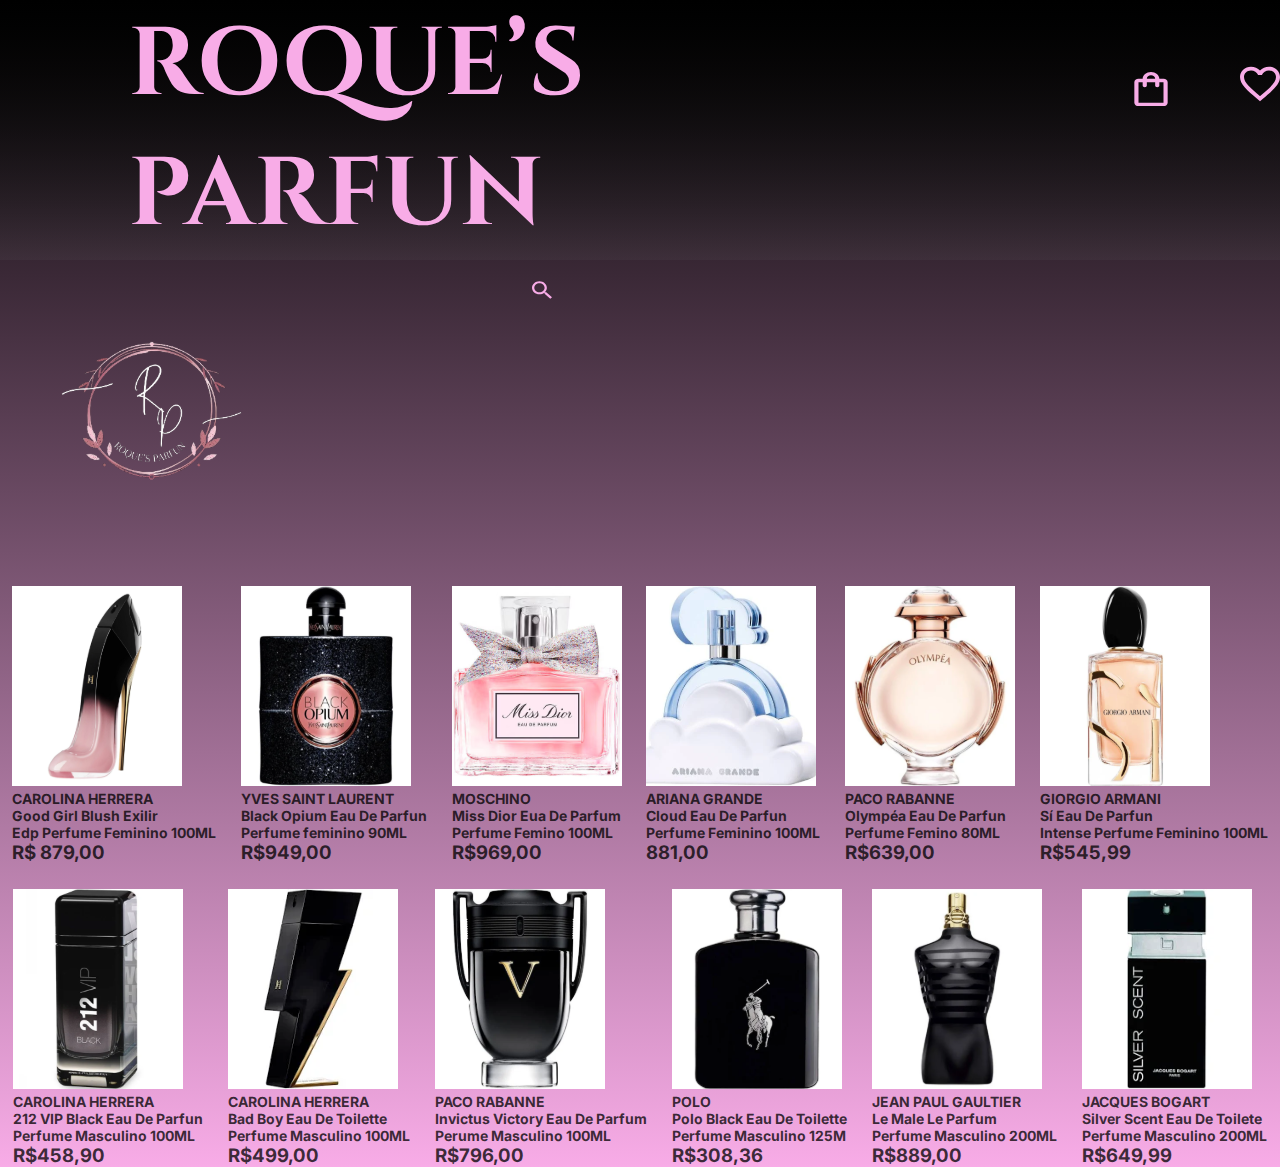
<file: index.html>
<!DOCTYPE html>
<html lang="pt-br">
<head>
    <meta charset="UTF-8">
    <meta name="viewport" content="width=device-width, initial-scale=1.0">
    <title>ROQUE’S PARFUN</title>
    <link rel="stylesheet" href="style.css">
</head>
<body>
    <section class="loja">
    <header class="cabesa">
        <div class="comeso">
            <h1 class="roque">ROQUE’S PARFUN</h1>
            <img src="Sacola.svg" alt="carrinho" class="sacola">
            <img src="Favoritos.svg" alt="compra" class="corasao">
        </div>
    </header>
        <div class="tudo">
            <img src="logo.svg" alt="logo">
            <div class="search-box">
                <a href="#" class="search-btn"><img src="lupa.svg" alt="lupa" height="20" width="20" class="lupa"></a>
                <input type="text" placeholder="pesquisa..." class="search-txt"> 
            </div>
        </div>
 <div class="li">
            <div class="u">
                <img src="sapato.svg" alt="imagem-do-goodgirl-perfume" class="sapato" onmouseover="this.src='sa.svg'" onmouseout="this.src='sapato.svg'" >
                <a href="sait.html" class="k"><h1 class="texto-1">CAROLINA HERRERA </h1></a>
                <a href="sait.html" class="k"><h2 class="texto-2">Good Girl Blush Exilir <br>Edp
                    Perfume Feminino  100ML</h2></a>
               <a href="sait.html" class="k"> <h3 class="texto-3">R$ 879,00</h3></a>
            </div>
            <div class="u">
                <img src="black.svg" alt="imagem-do-black-perfume" class="black" onmouseover="this.src='bla.svg'" onmouseout="this.src='black.svg'">
                <a href="#" class="k"><h1 class="texto-1">YVES SAINT LAURENT</h1></a>
                <a href="#" class="k"><h2 class="texto-2">Black Opium Eau De Parfun <br>
                    Perfume feminino 90ML</h2></a>
                  <a href="#" class="k"> <h3 class="texto-3">R$949,00</h3></a> 
            </div>
            <div class="u">
                <img src="Dior.svg" alt="imagem-da-dior-perfume" class="urso" onmouseover="this.src='di.svg'" onmouseout="this.src='Dior.svg'">
               <a href="#" class="k"> <h1 class="texto-1">MOSCHINO</h1></a>
                <a href="#" class="k"><h2 class="texto-2">Miss Dior Eua De Parfum <br>
                    Perfume Femino 100ML</h2></a>
                    <a href="#" class="k"><h3 class="texto-3">R$969,00</h3></a>
            </div>
            <div class="u">
                <img src="nuvem.svg" alt="imagem-do-cloud-perfume" class="nuvem" onmouseover="this.src='nu.svg'" onmouseout="this.src='nuvem.svg'">
                <a href="#" class="k"><h1 class="texto-1">ARIANA GRANDE</h1></a>
                <a href="#" class="k"><h2 class="texto-2">Cloud Eau De Parfun <br>
                    Perfume Feminino 100ML</h2></a>
                    <a href="#" class="k"><h3 class="texto-3">881,00</h3></a>
            </div>
            <div class="u">
                <img src="olympea.svg" alt="imagem-do-olympea-perfume" class="olympea" onmouseover="this.src='oly.svg'" onmouseout="this.src='olympea.svg'">
                <a href="#" class="k"><h1 class="texto-1">PACO RABANNE</h1></a>
                <a href="#" class="k"><h2 class="texto-2">Olympéa Eau De Parfun <br>
                    Perfume Femino 80ML</h2></a>
                    <a href="#" class="k"><h3 class="texto-3">R$639,00</h3></a>
            </div>
            <div class="u">
                <img src="giord.svg" alt="imagem-do-giorgio-perfume" class="giord" onmouseover="this.src='gio.svg'" onmouseout="this.src='giord.svg'">
                <a href="#" class="k"><h1 class="texto-1">GIORGIO ARMANI</h1></a>
                <a href="#" class="k"><h2 class="texto-2">Sí Eau De Parfun <br>Intense
                    Perfume Feminino 100ML</h2></a>
                 <a href="#" class="k"><h3 class="texto-3">R$545,99 </h3></a>   
            </div>
    </div>
<div class="li">
            <div class="u">
                <img src="212.svg" alt="imagem-do-212-perfume" class="two-one-two" onmouseover="this.src='21.svg'" onmouseout="this.src='212.svg'">
                <a href="#" class="k"><h1 class="texto-1">CAROLINA HERRERA</h1></a>
                <a href="#" class="k"><h2 class="texto-2">212 VIP Black Eau De Parfun <br>
                    Perfume Masculino 100ML</h2></a>
                    <a href="#" class="k"><h3 class="texto-3">R$458,90</h3></a>
            </div>
            <div class="u">
                <img src="raio.svg" alt="imagem-do-badboy-perfume" class="raio" onmouseover="this.src='ra.svg'" onmouseout="this.src='raio.svg'">
                <a href="#" class="k"><h1 class="texto-1">CAROLINA HERRERA</h1></a>
                <a href="#" class="k"><h2 class="texto-2">Bad Boy Eau De Toilette <br>
                    Perfume Masculino 100ML</h2></a>
                    <a href="#" class="k"><h3 class="texto-3">R$499,00</h3></a>
            </div>
            <div class="u">
                <img src="invictus.svg" alt="imagem-do-invictus-perfume" class="invictus" onmouseover="this.src='invi.svg'" onmouseout="this.src='invictus.svg'">
                <a href="#" class="k"><h1 class="texto-1">PACO RABANNE</h1></a>
                <a href="#" class="k"><h2 class="texto-2">Invictus Victory Eau De Parfum <br>
                    Perume Masculino 100ML</h2></a>
                    <a href="#" class="k"><h3 class="texto-3">R$796,00</h3></a>
            </div>
            <div class="u">
                <img src="polo.svg" alt="imagem-do-polo-perfume" class="polo" onmouseover="this.src='po.svg'" onmouseout="this.src='polo.svg'">
                <a href="#" class="k"><h1 class="texto-1">POLO</h1></a>
                <a href="#" class="k"><h2 class="texto-2">Polo Black Eau De Toilette <br>
                    Perfume Masculino 125M</h2></a>
                <a href="#" class="k"><h3 class="texto-3">R$308,36</h3></a>
            </div>
            <div class="u">
                <img src="male.svg" alt="imagem-do-male-perfume" class="male" onmouseover="this.src='ma.svg'" onmouseout="this.src='male.svg'">
                <a href="#" class="k"><h1 class="texto-1">JEAN PAUL GAULTIER</h1></a>
                <a href="#" class="k"><h2 class="texto-2">Le Male Le Parfum <br>
                    Perfume Masculino 200ML</h2></a>
                <a href="#" class="k"><h3 class="texto-3">R$889,00</h3></a>    
            </div>
            <div class="u">
                <img src="siver.svg" alt="imagem-do-silver-perfume" class="siver" onmouseover="this.src='si.svg'" onmouseout="this.src='siver.svg'">
                <a href="#" class="k"><h1 class="texto-1">JACQUES BOGART</h1></a>
                <a href="#" class="k"><h2 class="texto-2">Silver Scent Eau De Toilete <br>
                    Perfume Masculino 200ML</h2></a>
                <a href="#" class="k"><h3 class="texto-3">R$649,99</h3></a>    
            </div>
     </div>
        
</sectio>
</body>
</html>
</file>
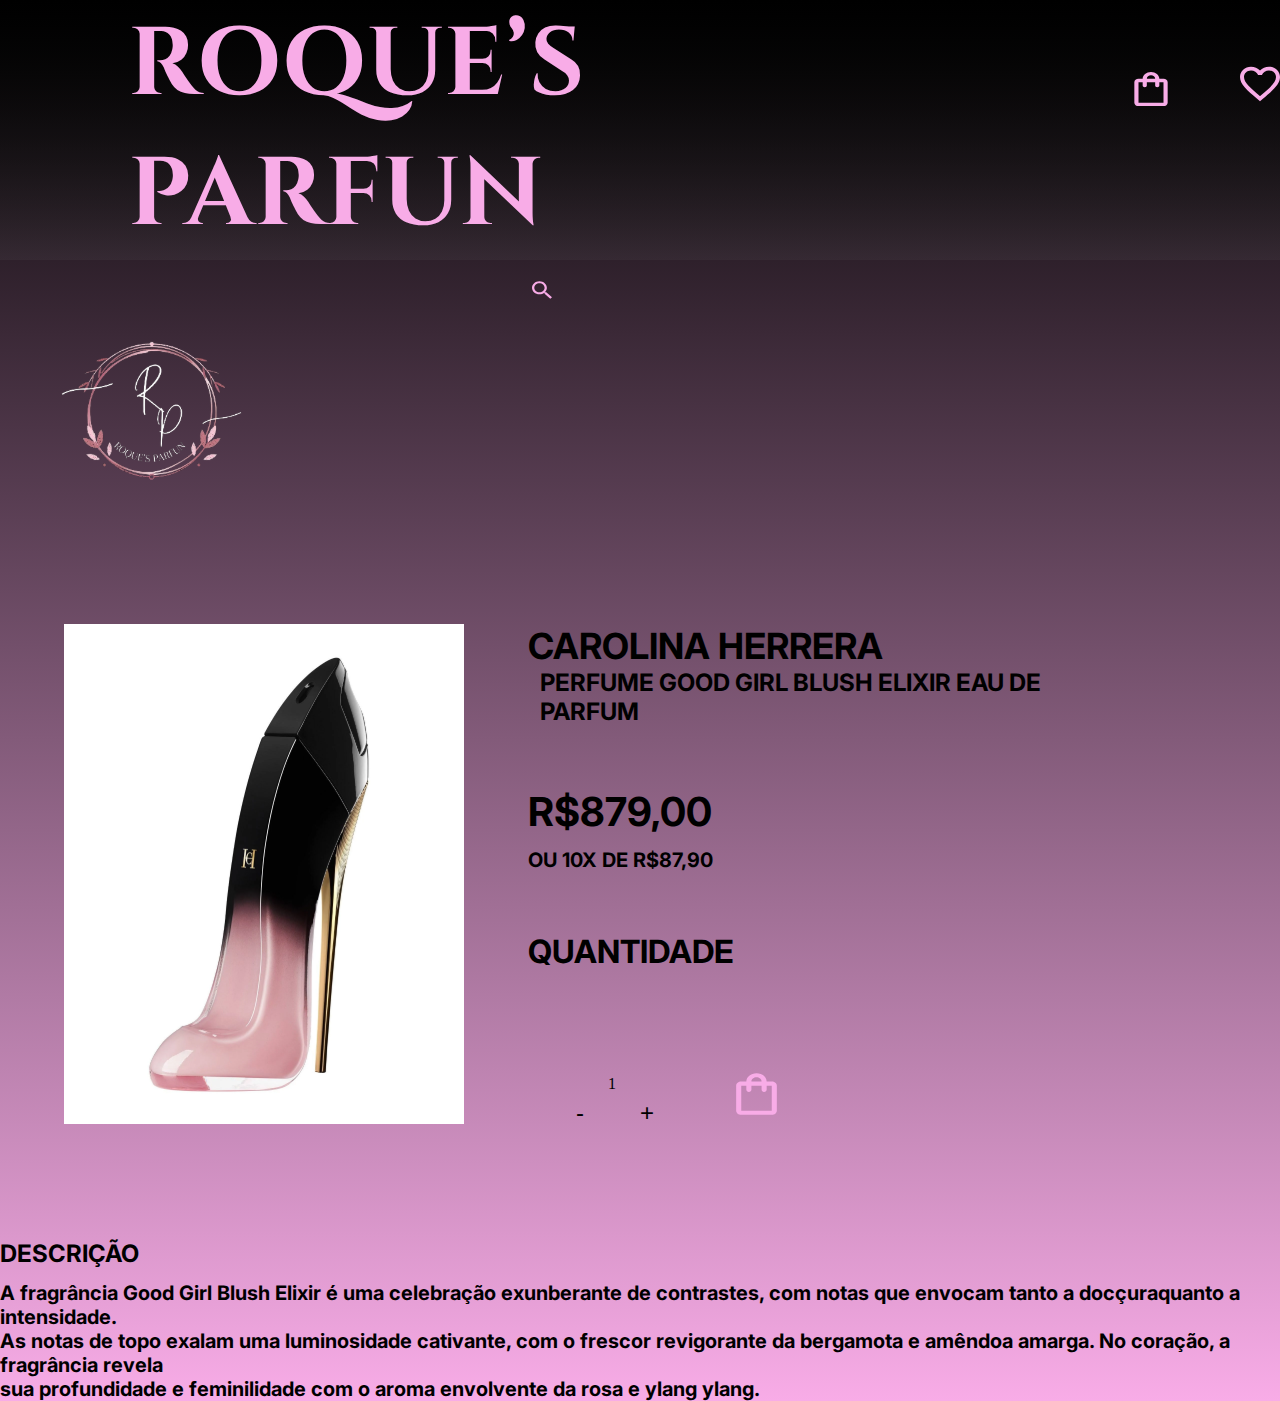
<file: a.html>
<!DOCTYPE html>
<html lang="pt-br">
<head>
    <meta charset="UTF-8">
    <meta name="viewport" content="width=device-width, initial-scale=1.0">
    <title>ROQUE’S PARFUN</title>
    <style> 
@import url('https://fonts.googleapis.com/css2?family=Cinzel:wght@400..900&display=swap');
@import url('https://fonts.googleapis.com/css2?family=Inter:wght@100..900&display=swap');
@import url('https://fonts.googleapis.com/css2?family=Poppins:wght@200;300;400;500;600;700&display=swap');
@import url('https://fonts.googleapis.com/css2?family=Poppins:ital,wght@0,100;0,200;0,300;0,400;0,500;0,600;0,700;0,800;0,900;1,100;1,200;1,300;1,400;1,500;1,600;1,700;1,800;1,900&display=swap');
@import url('https://fonts.googleapis.com/css2?family=Cinzel:wght@400..900&family=Inter:wght@100..900&display=swap');

    :root{
        --rosa: #F8ACE7;
        --preto: #000000c4 ;
        --cor-de-fundo:var(--preto)
    }
    
    *{
        margin: 0;
        padding: 0;
    }
    
    .loja{
        background-image: linear-gradient(black,#f8ace7);
    }
    .roque{
        font-size: 96px;
        color: var(--rosa);
    font-family: "Cinzel", serif;
      font-optical-sizing: auto;
      font-weight: weight;
      font-style: normal;
      padding-left: 10%;
    }
    .comeso{
        display: flex;
        background-image: linear-gradient(black,#66666623);
    }
    .sacola{
        width: 50px;
        height: 50px;
        padding-left: 9%;
        padding-top: 5%;
    }
    .corasao{
        width: 40px;
        height: 40px;
        padding-left: 5%;
        padding-top: 5%;
    }
    .search-box{
    position: absolute;
    left: 40%;
    background:none;
    height: 40px;
    padding: 10px;
    border-radius: 40px;
    display: flex;
    justify-content: space-between;
    align-items: center;
}
.search-txt{
    border: 20px;
border: var(--rosa);
background: none;
outline: #F8ACE7;
color: #f0f5fb;
font-size: 16px;
line-height: 20px;
width: 0;
transition: .5s;
font-family: "Poppins", sans-serif;
}
.search-btn{
    height: 40px;
    width: 40px;
    border-radius: 50%;
    background:none;
    display: flex;
    justify-content: center;
    align-items: center;
    transition: .5s;
}
.search-box:hover > .search-txt{
    width: 240px;
    padding: 0 6px;
    background: none;
}
::-webkit-input-placeholder{
    color: var(--rosa);
}
.tudo{
    display: flex;
}
.parametro{
    background-color: var(--fundo-texto);
    border: 2px solid var(--branco);
    margin-top: 32px;
    padding: 24px;
}
.parametro-coluna__senha{
    display: flex;
    flex-direction: column;
    justify-content: center;
}
.parametro-senha{
    width: 50%;
    margin: 0 auto;
}

.parametro-senha-botoes{
    display: flex;
    justify-content: center;
}

.parametro-senha__botao{
    background-color: var(--fundo-texto);
    color: var(--branco);
    border: 2px solid var(--branco);
    padding: 24px;
    font-size: 24px;
    cursor: pointer;
}
.u{

    justify-content: space-around;
    text-align: center;
}
.o{
    display: flex;
}
.p{
    padding-left: 5%;
    padding-top: 5%;
}
.text1{
font-size: 36px;
font-family:"Inter", sans-serif ;
}
.text2{
    padding-left: 2%;
    font-size: 24px;
    font-family: "Inter", sans-serif;
}
.text3{
    font-size: 40px;
    font-family: "inter", sans-serif;
    padding-top: 10%;
}
.text4{
    font-size: 20px;
    font-family: "inter", sans-serif;
    padding-top: 2%;
}
.text5{
    padding-top: 10%;
    font-size: 32px;
    font-family: "Inter", sans-serif;
}
.text6{
    padding-top: 5%;
    font-size: 24px;
    font-family: "Inter", sans-serif;
}
.text7{
    padding-top: 1%;
    font-size: 20px;
    font-family: "Inter", sans-serif;
}
button{
    background-color: var(--fundo-texto);
    color: var(--branco);
    border: 2px solid var(--branco);
    padding: 24px;
    font-size: 24px;
    cursor: pointer;
}
.b{
    display: flex;
    padding-top: 8%;
}
    </style>
</head>
<body>
    <section class="loja">
    <header class="cabesa">
<div class="comeso">
                <h1 class="roque">ROQUE’S PARFUN</h1>
                <img src="Sacola.svg" alt="carrinho" class="sacola">
                <img src="Favoritos.svg" alt="compra" class="corasao">
</div>
<div class="tudo">
    <img src="logo.svg" alt="logo">
    <div class="search-box">
        <a href="#" class="search-btn"><img src="lupa.svg" alt="lupa" height="20" width="20" class="lupa"></a>
        <input type="text" placeholder="pesquisa..." class="search-txt"> 
    </div>
</div>
         <section class="o">
    <div class="p">
<img src="sapa.svg" alt="imagem-do-black-perfume" class="u">
    </div>
        <div class="p">
<h1 class="text1">CAROLINA HERRERA</h1>
<h2 class="text2">PERFUME GOOD GIRL BLUSH ELIXIR EAU DE
    PARFUM</h2>
<h1 class="text3">R$879,00</h1>
<h2 class="text4">OU 10X DE R$87,90</h2>
<h1 class="text5">QUANTIDADE</h1>
                             <div class="b">
<div class="parametro">
            <div class="parametro-senha-botoes">
                <button class="parametro-senha__botao">-</button>
                <p class="parametro-senha__texto">1</p>
                <button class="parametro-senha__botao">+</button>
            </div>
</div> 
        <button type="button"> <img src="Sacola.svg" alt="adicionar a comopra"></button>
                             </div>
        </div>
         </section>
         <h1 class="text6">DESCRIÇÃO</h1>
         <h2 class="text7">A fragrância Good Girl Blush Elixir é uma celebração exunberante de contrastes, com notas que envocam tanto a docçuraquanto a intensidade. <br> 
            As notas de topo exalam uma luminosidade cativante, com o frescor revigorante da bergamota e amêndoa amarga. No coração, a fragrância revela <br>
            sua profundidade e feminilidade com o aroma envolvente da rosa e ylang ylang.</h2>
</section> 
</body>
<script src="js.js"></script>
</html>
</file>
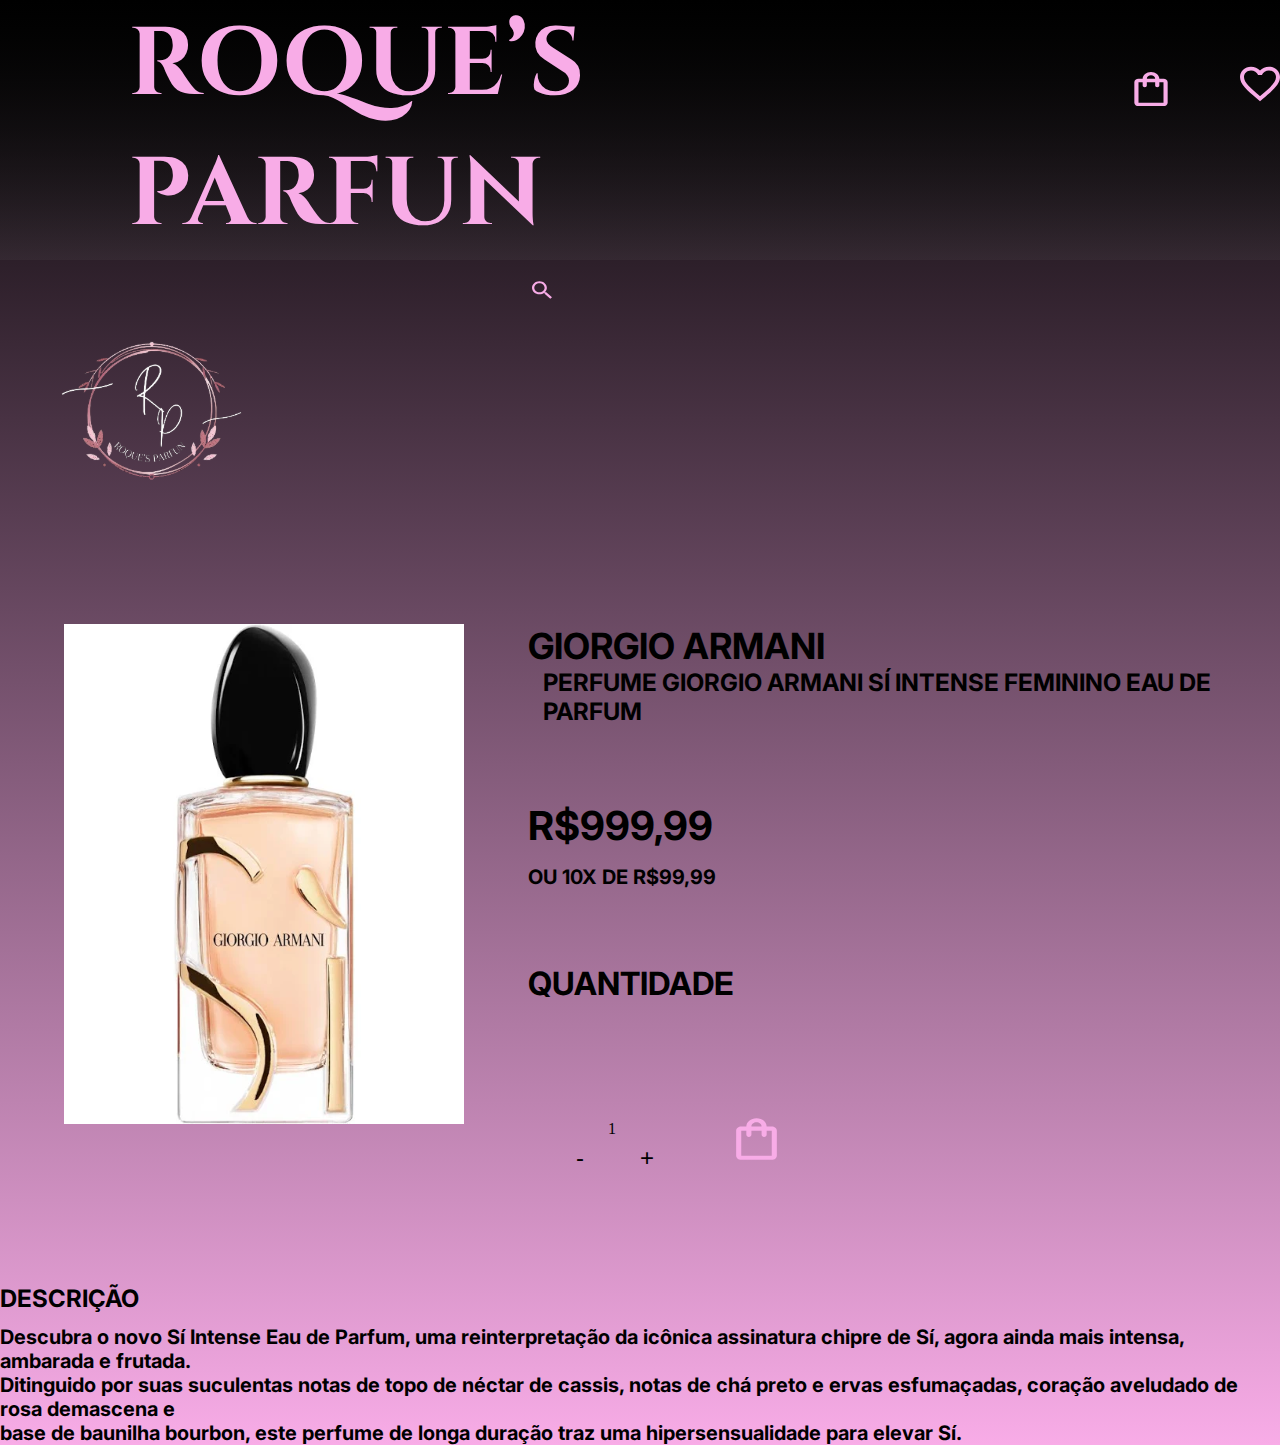
<file: l.html>
<!DOCTYPE html>
<html lang="pt-br">
<head>
    <meta charset="UTF-8">
    <meta name="viewport" content="width=device-width, initial-scale=1.0">
    <title>ROQUE’S PARFUN</title>
    <style> 
@import url('https://fonts.googleapis.com/css2?family=Cinzel:wght@400..900&display=swap');
@import url('https://fonts.googleapis.com/css2?family=Inter:wght@100..900&display=swap');
@import url('https://fonts.googleapis.com/css2?family=Poppins:wght@200;300;400;500;600;700&display=swap');
@import url('https://fonts.googleapis.com/css2?family=Poppins:ital,wght@0,100;0,200;0,300;0,400;0,500;0,600;0,700;0,800;0,900;1,100;1,200;1,300;1,400;1,500;1,600;1,700;1,800;1,900&display=swap');
@import url('https://fonts.googleapis.com/css2?family=Cinzel:wght@400..900&family=Inter:wght@100..900&display=swap');

    :root{
        --rosa: #F8ACE7;
        --preto: #000000c4 ;
        --cor-de-fundo:var(--preto)
    }
    
    *{
        margin: 0;
        padding: 0;
    }
    
    .loja{
        background-image: linear-gradient(black,#f8ace7);
    }
    .roque{
        font-size: 96px;
        color: var(--rosa);
    font-family: "Cinzel", serif;
      font-optical-sizing: auto;
      font-weight: weight;
      font-style: normal;
      padding-left: 10%;
    }
    .comeso{
        display: flex;
        background-image: linear-gradient(black,#66666623);
    }
    .sacola{
        width: 50px;
        height: 50px;
        padding-left: 9%;
        padding-top: 5%;
    }
    .corasao{
        width: 40px;
        height: 40px;
        padding-left: 5%;
        padding-top: 5%;
    }
    .search-box{
    position: absolute;
    left: 40%;
    background:none;
    height: 40px;
    padding: 10px;
    border-radius: 40px;
    display: flex;
    justify-content: space-between;
    align-items: center;
}
.search-txt{
    border: 20px;
border: var(--rosa);
background: none;
outline: #F8ACE7;
color: #f0f5fb;
font-size: 16px;
line-height: 20px;
width: 0;
transition: .5s;
font-family: "Poppins", sans-serif;
}
.search-btn{
    height: 40px;
    width: 40px;
    border-radius: 50%;
    background:none;
    display: flex;
    justify-content: center;
    align-items: center;
    transition: .5s;
}
.search-box:hover > .search-txt{
    width: 240px;
    padding: 0 6px;
    background: none;
}
::-webkit-input-placeholder{
    color: var(--rosa);
}
.tudo{
    display: flex;
}
.parametro{
    background-color: var(--fundo-texto);
    border: 2px solid var(--branco);
    margin-top: 32px;
    padding: 24px;
}
.parametro-coluna__senha{
    display: flex;
    flex-direction: column;
    justify-content: center;
}
.parametro-senha{
    width: 50%;
    margin: 0 auto;
}

.parametro-senha-botoes{
    display: flex;
    justify-content: center;
}

.parametro-senha__botao{
    background-color: var(--fundo-texto);
    color: var(--branco);
    border: 2px solid var(--branco);
    padding: 24px;
    font-size: 24px;
    cursor: pointer;
}
.u{

    justify-content: space-around;
    text-align: center;
}
.o{
    display: flex;
}
.p{
    padding-left: 5%;
    padding-top: 5%;
}
.text1{
font-size: 36px;
font-family:"Inter", sans-serif ;
}
.text2{
    padding-left: 2%;
    font-size: 24px;
    font-family: "Inter", sans-serif;
}
.text3{
    font-size: 40px;
    font-family: "inter", sans-serif;
    padding-top: 10%;
}
.text4{
    font-size: 20px;
    font-family: "inter", sans-serif;
    padding-top: 2%;
}
.text5{
    padding-top: 10%;
    font-size: 32px;
    font-family: "Inter", sans-serif;
}
.text6{
    padding-top: 5%;
    font-size: 24px;
    font-family: "Inter", sans-serif;
}
.text7{
    padding-top: 1%;
    font-size: 20px;
    font-family: "Inter", sans-serif;
}
button{
    background-color: var(--fundo-texto);
    color: var(--branco);
    border: 2px solid var(--branco);
    padding: 24px;
    font-size: 24px;
    cursor: pointer;
}
.b{
    display: flex;
    padding-top: 8%;
}
    </style>
</head>
<body>
    <section class="loja">
    <header class="cabesa">
<div class="comeso">
                <h1 class="roque">ROQUE’S PARFUN</h1>
                <img src="Sacola.svg" alt="carrinho" class="sacola">
                <img src="Favoritos.svg" alt="compra" class="corasao">
</div>
<div class="tudo">
    <img src="logo.svg" alt="logo">
    <div class="search-box">
        <a href="#" class="search-btn"><img src="lupa.svg" alt="lupa" height="20" width="20" class="lupa"></a>
        <input type="text" placeholder="pesquisa..." class="search-txt"> 
    </div>
</div>
         <section class="o">
    <div class="p">
<img src="g.svg" alt="imagem-do-black-perfume" class="u">
    </div>
        <div class="p">
<h1 class="text1">GIORGIO ARMANI</h1>
<h2 class="text2">PERFUME GIORGIO ARMANI SÍ INTENSE FEMININO EAU DE 
    PARFUM</h2>
<h1 class="text3">R$999,99</h1>
<h2 class="text4">OU 10X DE R$99,99</h2>
<h1 class="text5">QUANTIDADE</h1>
                             <div class="b">
<div class="parametro">
            <div class="parametro-senha-botoes">
                <button class="parametro-senha__botao">-</button>
                <p class="parametro-senha__texto">1</p>
                <button class="parametro-senha__botao">+</button>
            </div>
</div> 
        <button type="button"> <img src="Sacola.svg" alt="adicionar a comopra"></button>
                             </div>
        </div>
         </section>
         <h1 class="text6">DESCRIÇÃO</h1>
         <h2 class="text7">Descubra o novo Sí Intense Eau de Parfum, uma reinterpretação da icônica assinatura chipre de Sí, agora ainda mais intensa, ambarada e frutada. <br> 
            Ditinguido por suas suculentas notas de topo de néctar de cassis, notas de chá preto e ervas esfumaçadas, coração aveludado de rosa demascena e <br>
            base de baunilha bourbon, este perfume de longa duração traz uma hipersensualidade para elevar Sí.</h2>
</section> 
</body>
<script src="js.js"></script>
</html>
</file>
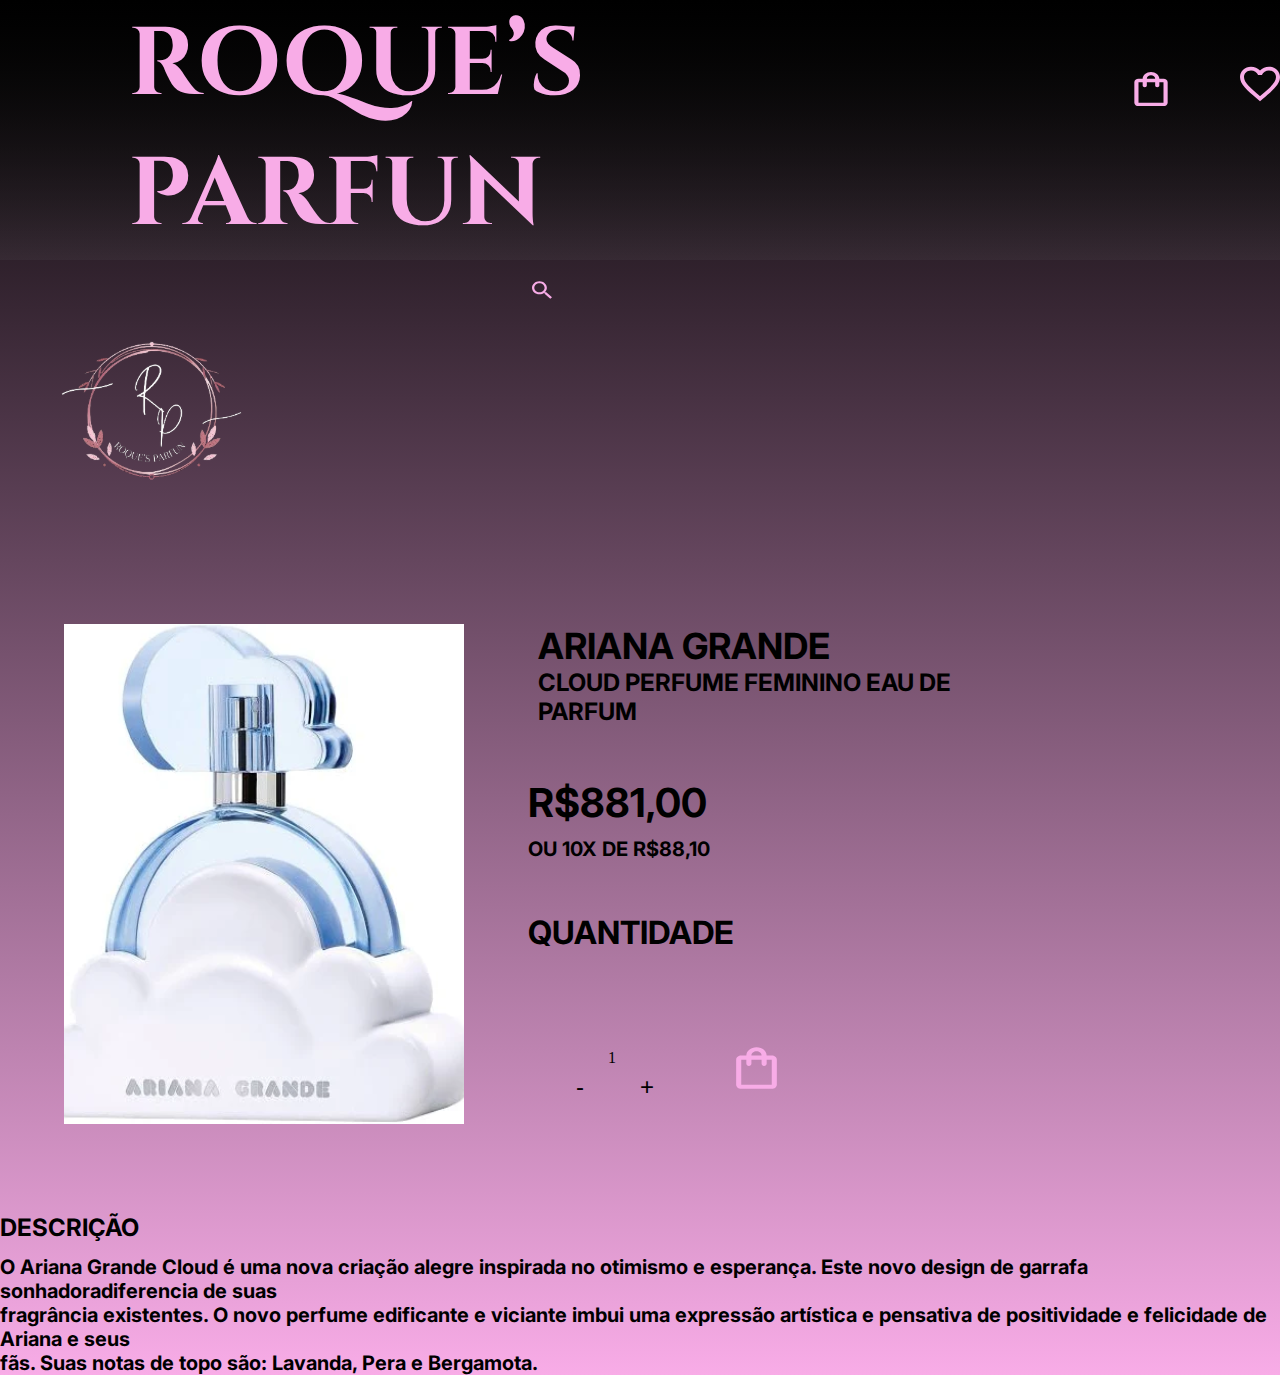
<file: s.html>
<!DOCTYPE html>
<html lang="pt-br">
<head>
    <meta charset="UTF-8">
    <meta name="viewport" content="width=device-width, initial-scale=1.0">
    <title>ROQUE’S PARFUN</title>
    <style> 
@import url('https://fonts.googleapis.com/css2?family=Cinzel:wght@400..900&display=swap');
@import url('https://fonts.googleapis.com/css2?family=Inter:wght@100..900&display=swap');
@import url('https://fonts.googleapis.com/css2?family=Poppins:wght@200;300;400;500;600;700&display=swap');
@import url('https://fonts.googleapis.com/css2?family=Poppins:ital,wght@0,100;0,200;0,300;0,400;0,500;0,600;0,700;0,800;0,900;1,100;1,200;1,300;1,400;1,500;1,600;1,700;1,800;1,900&display=swap');
@import url('https://fonts.googleapis.com/css2?family=Cinzel:wght@400..900&family=Inter:wght@100..900&display=swap');

    :root{
        --rosa: #F8ACE7;
        --preto: #000000c4 ;
        --cor-de-fundo:var(--preto)
    }
    
    *{
        margin: 0;
        padding: 0;
    }
    
    .loja{
        background-image: linear-gradient(black,#f8ace7);
    }
    .roque{
        font-size: 96px;
        color: var(--rosa);
    font-family: "Cinzel", serif;
      font-optical-sizing: auto;
      font-weight: weight;
      font-style: normal;
      padding-left: 10%;
    }
    .comeso{
        display: flex;
        background-image: linear-gradient(black,#66666623);
    }
    .sacola{
        width: 50px;
        height: 50px;
        padding-left: 9%;
        padding-top: 5%;
    }
    .corasao{
        width: 40px;
        height: 40px;
        padding-left: 5%;
        padding-top: 5%;
    }
    .search-box{
    position: absolute;
    left: 40%;
    background:none;
    height: 40px;
    padding: 10px;
    border-radius: 40px;
    display: flex;
    justify-content: space-between;
    align-items: center;
}
.search-txt{
    border: 20px;
border: var(--rosa);
background: none;
outline: #F8ACE7;
color: #f0f5fb;
font-size: 16px;
line-height: 20px;
width: 0;
transition: .5s;
font-family: "Poppins", sans-serif;
}
.search-btn{
    height: 40px;
    width: 40px;
    border-radius: 50%;
    background:none;
    display: flex;
    justify-content: center;
    align-items: center;
    transition: .5s;
}
.search-box:hover > .search-txt{
    width: 240px;
    padding: 0 6px;
    background: none;
}
::-webkit-input-placeholder{
    color: var(--rosa);
}
.tudo{
    display: flex;
}
.parametro{
    background-color: var(--fundo-texto);
    border: 2px solid var(--branco);
    margin-top: 32px;
    padding: 24px;
}
.parametro-coluna__senha{
    display: flex;
    flex-direction: column;
    justify-content: center;
}
.parametro-senha{
    width: 50%;
    margin: 0 auto;
}

.parametro-senha-botoes{
    display: flex;
    justify-content: center;
}

.parametro-senha__botao{
    background-color: var(--fundo-texto);
    color: var(--branco);
    border: 2px solid var(--branco);
    padding: 24px;
    font-size: 24px;
    cursor: pointer;
}
.u{

    justify-content: space-around;
    text-align: center;
}
.o{
    display: flex;
}
.p{
    padding-left: 5%;
    padding-top: 5%;
}
.text1{
    padding-left: 2%;
font-size: 36px;
font-family:"Inter", sans-serif ;
}
.text2{
    padding-left: 2%;
    font-size: 24px;
    font-family: "Inter", sans-serif;
}
.text3{
    font-size: 40px;
    font-family: "inter", sans-serif;
    padding-top: 10%;
}
.text4{
    font-size: 20px;
    font-family: "inter", sans-serif;
    padding-top: 2%;
}
.text5{
    padding-top: 10%;
    font-size: 32px;
    font-family: "Inter", sans-serif;
}
.text6{
    padding-top: 5%;
    font-size: 24px;
    font-family: "Inter", sans-serif;
}
.text7{
    padding-top: 1%;
    font-size: 20px;
    font-family: "Inter", sans-serif;
}
button{
    background-color: var(--fundo-texto);
    color: var(--branco);
    border: 2px solid var(--branco);
    padding: 24px;
    font-size: 24px;
    cursor: pointer;
}
.b{
    display: flex;
    padding-top: 8%;
}
    </style>
</head>
<body>
    <section class="loja">
    <header class="cabesa">
<div class="comeso">
                <h1 class="roque">ROQUE’S PARFUN</h1>
                <img src="Sacola.svg" alt="carrinho" class="sacola">
                <img src="Favoritos.svg" alt="compra" class="corasao">
</div>
<div class="tudo">
    <img src="logo.svg" alt="logo">
    <div class="search-box">
        <a href="#" class="search-btn"><img src="lupa.svg" alt="lupa" height="20" width="20" class="lupa"></a>
        <input type="text" placeholder="pesquisa..." class="search-txt"> 
    </div>
</div>
         <section class="o">
    <div class="p">
<img src="n.svg" alt="imagem-do-cloud-perfume" class="u">
    </div>
        <div class="p">
<h1 class="text1">ARIANA GRANDE</h1>
<h2 class="text2">CLOUD PERFUME FEMININO EAU DE PARFUM</h2>
<h1 class="text3">R$881,00</h1>
<h2 class="text4">OU 10X DE R$88,10</h2>
<h1 class="text5">QUANTIDADE</h1>
                             <div class="b">
<div class="parametro">
            <div class="parametro-senha-botoes">
                <button class="parametro-senha__botao">-</button>
                <p class="parametro-senha__texto">1</p>
                <button class="parametro-senha__botao">+</button>
            </div>
</div> 
        <button type="button"> <img src="Sacola.svg" alt="adicionar a comopra"></button>
                             </div>
        </div>
         </section>
         <h1 class="text6">DESCRIÇÃO</h1>
         <h2 class="text7">O Ariana Grande Cloud é uma nova criação alegre inspirada no otimismo e esperança. Este novo design de garrafa sonhadoradiferencia de suas <br>
            fragrância existentes. O novo perfume edificante e viciante imbui uma expressão artística e pensativa de positividade e felicidade de Ariana e seus <br>
           fãs. Suas notas de topo são: Lavanda, Pera e Bergamota.</h2>
</section> 
</body>
<script src="js.js"></script>
</html>
</file>
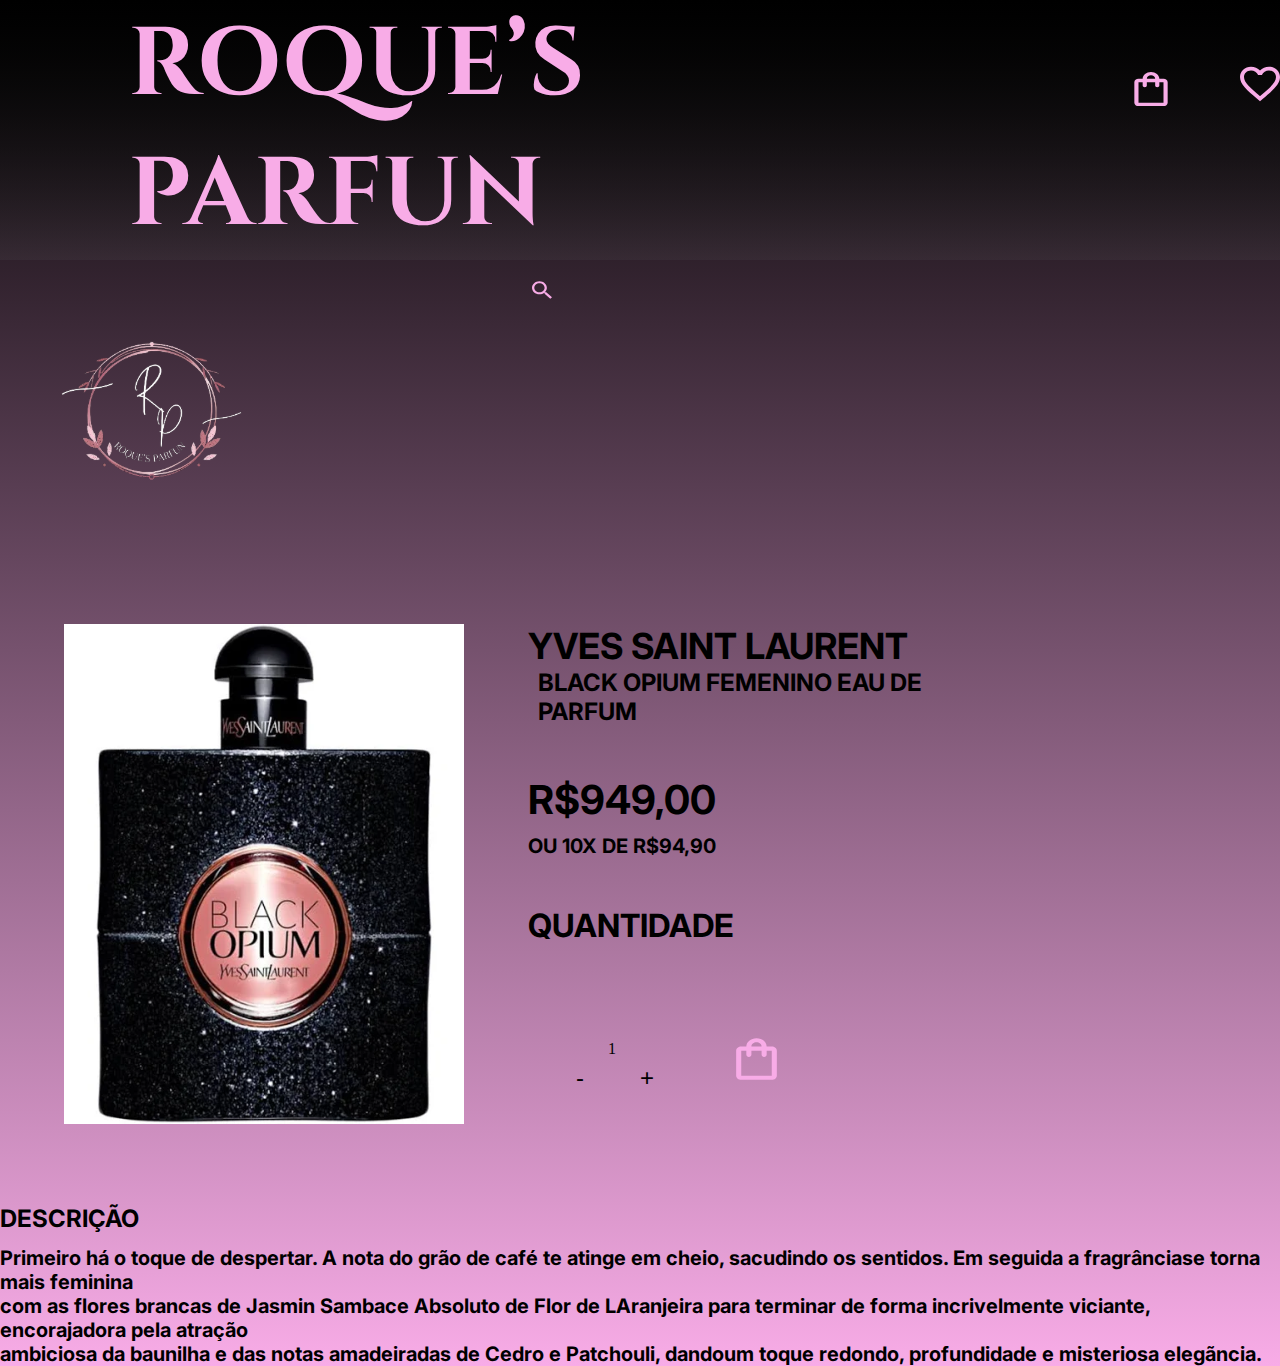
<file: sai.html>
<!DOCTYPE html>
<html lang="pt-br">
<head>
    <meta charset="UTF-8">
    <meta name="viewport" content="width=device-width, initial-scale=1.0">
    <title>ROQUE’S PARFUN</title>
    <style> 
@import url('https://fonts.googleapis.com/css2?family=Cinzel:wght@400..900&display=swap');
@import url('https://fonts.googleapis.com/css2?family=Inter:wght@100..900&display=swap');
@import url('https://fonts.googleapis.com/css2?family=Poppins:wght@200;300;400;500;600;700&display=swap');
@import url('https://fonts.googleapis.com/css2?family=Poppins:ital,wght@0,100;0,200;0,300;0,400;0,500;0,600;0,700;0,800;0,900;1,100;1,200;1,300;1,400;1,500;1,600;1,700;1,800;1,900&display=swap');
@import url('https://fonts.googleapis.com/css2?family=Cinzel:wght@400..900&family=Inter:wght@100..900&display=swap');

    :root{
        --rosa: #F8ACE7;
        --preto: #000000c4 ;
        --cor-de-fundo:var(--preto)
    }
    
    *{
        margin: 0;
        padding: 0;
    }
    
    .loja{
        background-image: linear-gradient(black,#f8ace7);
    }
    .roque{
        font-size: 96px;
        color: var(--rosa);
    font-family: "Cinzel", serif;
      font-optical-sizing: auto;
      font-weight: weight;
      font-style: normal;
      padding-left: 10%;
    }
    .comeso{
        display: flex;
        background-image: linear-gradient(black,#66666623);
    }
    .sacola{
        width: 50px;
        height: 50px;
        padding-left: 9%;
        padding-top: 5%;
    }
    .corasao{
        width: 40px;
        height: 40px;
        padding-left: 5%;
        padding-top: 5%;
    }
    .search-box{
    position: absolute;
    left: 40%;
    background:none;
    height: 40px;
    padding: 10px;
    border-radius: 40px;
    display: flex;
    justify-content: space-between;
    align-items: center;
}
.search-txt{
    border: 20px;
border: var(--rosa);
background: none;
outline: #F8ACE7;
color: #f0f5fb;
font-size: 16px;
line-height: 20px;
width: 0;
transition: .5s;
font-family: "Poppins", sans-serif;
}
.search-btn{
    height: 40px;
    width: 40px;
    border-radius: 50%;
    background:none;
    display: flex;
    justify-content: center;
    align-items: center;
    transition: .5s;
}
.search-box:hover > .search-txt{
    width: 240px;
    padding: 0 6px;
    background: none;
}
::-webkit-input-placeholder{
    color: var(--rosa);
}
.tudo{
    display: flex;
}
.parametro{
    background-color: var(--fundo-texto);
    border: 2px solid var(--branco);
    margin-top: 32px;
    padding: 24px;
}
.parametro-coluna__senha{
    display: flex;
    flex-direction: column;
    justify-content: center;
}
.parametro-senha{
    width: 50%;
    margin: 0 auto;
}

.parametro-senha-botoes{
    display: flex;
    justify-content: center;
}

.parametro-senha__botao{
    background-color: var(--fundo-texto);
    color: var(--branco);
    border: 2px solid var(--branco);
    padding: 24px;
    font-size: 24px;
    cursor: pointer;
}
.u{

    justify-content: space-around;
    text-align: center;
}
.o{
    display: flex;
}
.p{
    padding-left: 5%;
    padding-top: 5%;
}
.text1{
font-size: 36px;
font-family:"Inter", sans-serif ;
}
.text2{
    padding-left: 2%;
    font-size: 24px;
    font-family: "Inter", sans-serif;
}
.text3{
    font-size: 40px;
    font-family: "inter", sans-serif;
    padding-top: 10%;
}
.text4{
    font-size: 20px;
    font-family: "inter", sans-serif;
    padding-top: 2%;
}
.text5{
    padding-top: 10%;
    font-size: 32px;
    font-family: "Inter", sans-serif;
}
.text6{
    padding-top: 5%;
    font-size: 24px;
    font-family: "Inter", sans-serif;
}
.text7{
    padding-top: 1%;
    font-size: 20px;
    font-family: "Inter", sans-serif;
}
button{
    background-color: var(--fundo-texto);
    color: var(--branco);
    border: 2px solid var(--branco);
    padding: 24px;
    font-size: 24px;
    cursor: pointer;
}
.b{
    display: flex;
    padding-top: 8%;
}
    </style>
</head>
<body>
    <section class="loja">
    <header class="cabesa">
<div class="comeso">
                <h1 class="roque">ROQUE’S PARFUN</h1>
                <img src="Sacola.svg" alt="carrinho" class="sacola">
                <img src="Favoritos.svg" alt="compra" class="corasao">
</div>
<div class="tudo">
    <img src="logo.svg" alt="logo">
    <div class="search-box">
        <a href="#" class="search-btn"><img src="lupa.svg" alt="lupa" height="20" width="20" class="lupa"></a>
        <input type="text" placeholder="pesquisa..." class="search-txt"> 
    </div>
</div>
         <section class="o">
    <div class="p">
<img src="blackk.svg" alt="imagem-do-goodgirl-perfume" class="u">
    </div>
        <div class="p">
<h1 class="text1">YVES SAINT LAURENT</h1>
<h2 class="text2">BLACK OPIUM FEMENINO EAU DE PARFUM</h2>
<h1 class="text3">R$949,00</h1>
<h2 class="text4">OU 10X DE R$94,90</h2>
<h1 class="text5">QUANTIDADE</h1>
                             <div class="b">     
<div class="parametro">
            <div class="parametro-senha-botoes">
                <button class="parametro-senha__botao">-</button>
                <p class="parametro-senha__texto">1</p>
                <button class="parametro-senha__botao">+</button>
            </div>
</div> 
        <button type="button"> <img src="Sacola.svg" alt="adicionar a comopra"></button>
                             </div>
        </div>
         </section>
         <h1 class="text6">DESCRIÇÃO</h1>
         <h2 class="text7">Primeiro há o toque de despertar. A nota do grão de café te atinge em cheio, sacudindo os sentidos. Em seguida a fragrânciase torna mais feminina <br> 
            com as flores brancas de Jasmin Sambace Absoluto de Flor de LAranjeira para terminar de forma incrivelmente viciante, encorajadora pela atração <br>
            ambiciosa da baunilha e das notas amadeiradas de Cedro e Patchouli, dandoum toque redondo, profundidade e misteriosa elegãncia.</h2>
</section> 
</body>
<script src="js.js"></script>
</html>
</file>
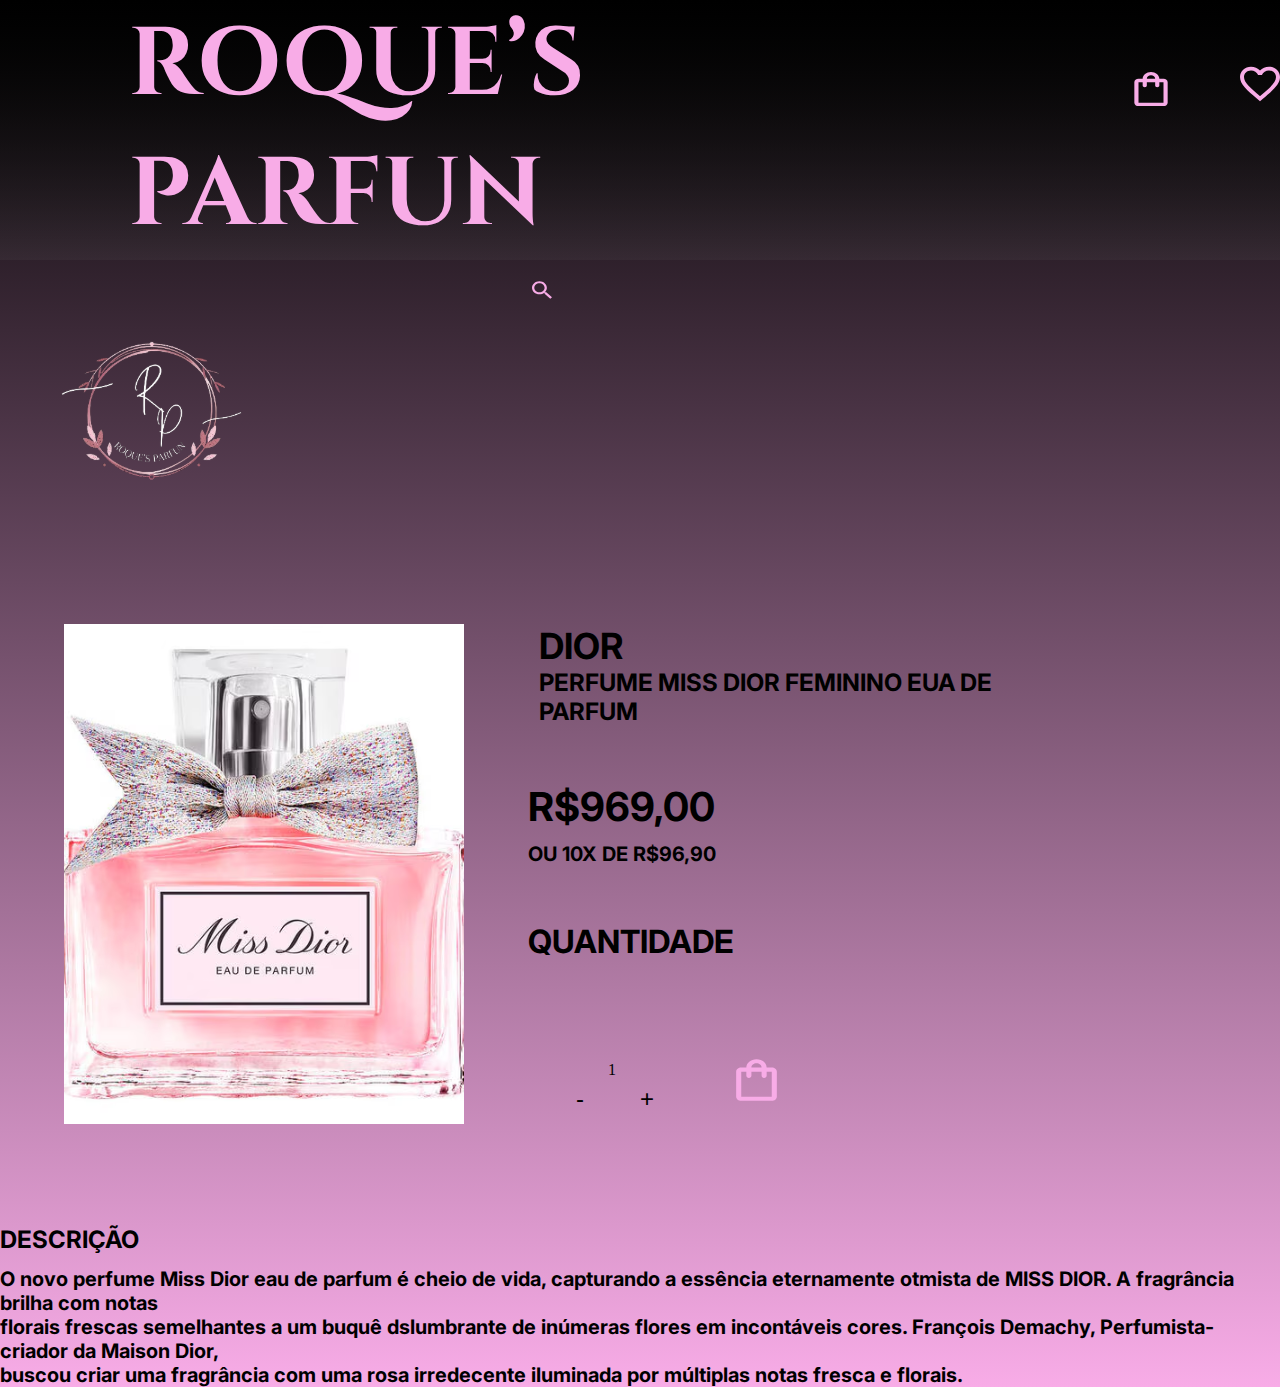
<file: saitee.html>
<!DOCTYPE html>
<html lang="pt-br">
<head>
    <meta charset="UTF-8">
    <meta name="viewport" content="width=device-width, initial-scale=1.0">
    <title>ROQUE’S PARFUN</title>
    <style> 
@import url('https://fonts.googleapis.com/css2?family=Cinzel:wght@400..900&display=swap');
@import url('https://fonts.googleapis.com/css2?family=Inter:wght@100..900&display=swap');
@import url('https://fonts.googleapis.com/css2?family=Poppins:wght@200;300;400;500;600;700&display=swap');
@import url('https://fonts.googleapis.com/css2?family=Poppins:ital,wght@0,100;0,200;0,300;0,400;0,500;0,600;0,700;0,800;0,900;1,100;1,200;1,300;1,400;1,500;1,600;1,700;1,800;1,900&display=swap');
@import url('https://fonts.googleapis.com/css2?family=Cinzel:wght@400..900&family=Inter:wght@100..900&display=swap');

    :root{
        --rosa: #F8ACE7;
        --preto: #000000c4 ;
        --cor-de-fundo:var(--preto)
    }
    
    *{
        margin: 0;
        padding: 0;
    }
    
    .loja{
        background-image: linear-gradient(black,#f8ace7);
    }
    .roque{
        font-size: 96px;
        color: var(--rosa);
    font-family: "Cinzel", serif;
      font-optical-sizing: auto;
      font-weight: weight;
      font-style: normal;
      padding-left: 10%;
    }
    .comeso{
        display: flex;
        background-image: linear-gradient(black,#66666623);
    }
    .sacola{
        width: 50px;
        height: 50px;
        padding-left: 9%;
        padding-top: 5%;
    }
    .corasao{
        width: 40px;
        height: 40px;
        padding-left: 5%;
        padding-top: 5%;
    }
    .search-box{
    position: absolute;
    left: 40%;
    background:none;
    height: 40px;
    padding: 10px;
    border-radius: 40px;
    display: flex;
    justify-content: space-between;
    align-items: center;
}
.search-txt{
    border: 20px;
border: var(--rosa);
background: none;
outline: #F8ACE7;
color: #f0f5fb;
font-size: 16px;
line-height: 20px;
width: 0;
transition: .5s;
font-family: "Poppins", sans-serif;
}
.search-btn{
    height: 40px;
    width: 40px;
    border-radius: 50%;
    background:none;
    display: flex;
    justify-content: center;
    align-items: center;
    transition: .5s;
}
.search-box:hover > .search-txt{
    width: 240px;
    padding: 0 6px;
    background: none;
}
::-webkit-input-placeholder{
    color: var(--rosa);
}
.tudo{
    display: flex;
}
.parametro{
    background-color: var(--fundo-texto);
    border: 2px solid var(--branco);
    margin-top: 32px;
    padding: 24px;
}
.parametro-coluna__senha{
    display: flex;
    flex-direction: column;
    justify-content: center;
}
.parametro-senha{
    width: 50%;
    margin: 0 auto;
}

.parametro-senha-botoes{
    display: flex;
    justify-content: center;
}

.parametro-senha__botao{
    background-color: var(--fundo-texto);
    color: var(--branco);
    border: 2px solid var(--branco);
    padding: 24px;
    font-size: 24px;
    cursor: pointer;
}
.u{

    justify-content: space-around;
    text-align: center;
}
.o{
    display: flex;
}
.p{
    padding-left: 5%;
    padding-top: 5%;
}
.text1{
font-size: 36px;
font-family:"Inter", sans-serif ;
padding-left: 2%;
}
.text2{
    padding-left: 2%;
    font-size: 24px;
    font-family: "Inter", sans-serif;
}
.text3{
    font-size: 40px;
    font-family: "inter", sans-serif;
    padding-top: 10%;
}
.text4{
    font-size: 20px;
    font-family: "inter", sans-serif;
    padding-top: 2%;
}
.text5{
    padding-top: 10%;
    font-size: 32px;
    font-family: "Inter", sans-serif;
}
.text6{
    padding-top: 5%;
    font-size: 24px;
    font-family: "Inter", sans-serif;
}
.text7{
    padding-top: 1%;
    font-size: 20px;
    font-family: "Inter", sans-serif;
}
button{
    background-color: var(--fundo-texto);
    color: var(--branco);
    border: 2px solid var(--branco);
    padding: 24px;
    font-size: 24px;
    cursor: pointer;
}
.b{
    display: flex;
    padding-top: 8%;
}
    </style>
</head>
<body>
    <section class="loja">
    <header class="cabesa">
<div class="comeso">
                <h1 class="roque">ROQUE’S PARFUN</h1>
                <img src="Sacola.svg" alt="carrinho" class="sacola">
                <img src="Favoritos.svg" alt="compra" class="corasao">
</div>
<div class="tudo">
    <img src="logo.svg" alt="logo">
    <div class="search-box">
        <a href="#" class="search-btn"><img src="lupa.svg" alt="lupa" height="20" width="20" class="lupa"></a>
        <input type="text" placeholder="pesquisa..." class="search-txt"> 
    </div>
</div>
         <section class="o">
    <div class="p">
<img src="d.svg" alt="imagem-do-dior-perfume" class="u">
    </div>
        <div class="p">
<h1 class="text1">DIOR</h1>
<h2 class="text2">PERFUME MISS DIOR FEMININO EUA DE PARFUM</h2>
<h1 class="text3">R$969,00</h1>
<h2 class="text4">OU 10X DE R$96,90</h2>
<h1 class="text5">QUANTIDADE</h1>
                             <div class="b">     
<div class="parametro">
            <div class="parametro-senha-botoes">
                <button class="parametro-senha__botao">-</button>
                <p class="parametro-senha__texto">1</p>
                <button class="parametro-senha__botao">+</button>
            </div>
</div> 
        <button type="button"> <img src="Sacola.svg" alt="adicionar a comopra"></button>
                             </div>
        </div>
         </section>
         <h1 class="text6">DESCRIÇÃO</h1>
         <h2 class="text7">O novo perfume Miss Dior eau de parfum é cheio de vida, capturando a essência eternamente otmista de MISS DIOR. A fragrância brilha com notas <br>
            florais frescas semelhantes a um buquê dslumbrante de inúmeras flores em incontáveis cores. François Demachy, Perfumista-criador da Maison Dior,<br>
            buscou criar uma fragrância com uma rosa irredecente iluminada por múltiplas notas fresca e florais.</h2>
</section> 
</body>
<script src="js.js"></script>
</html>
</file>
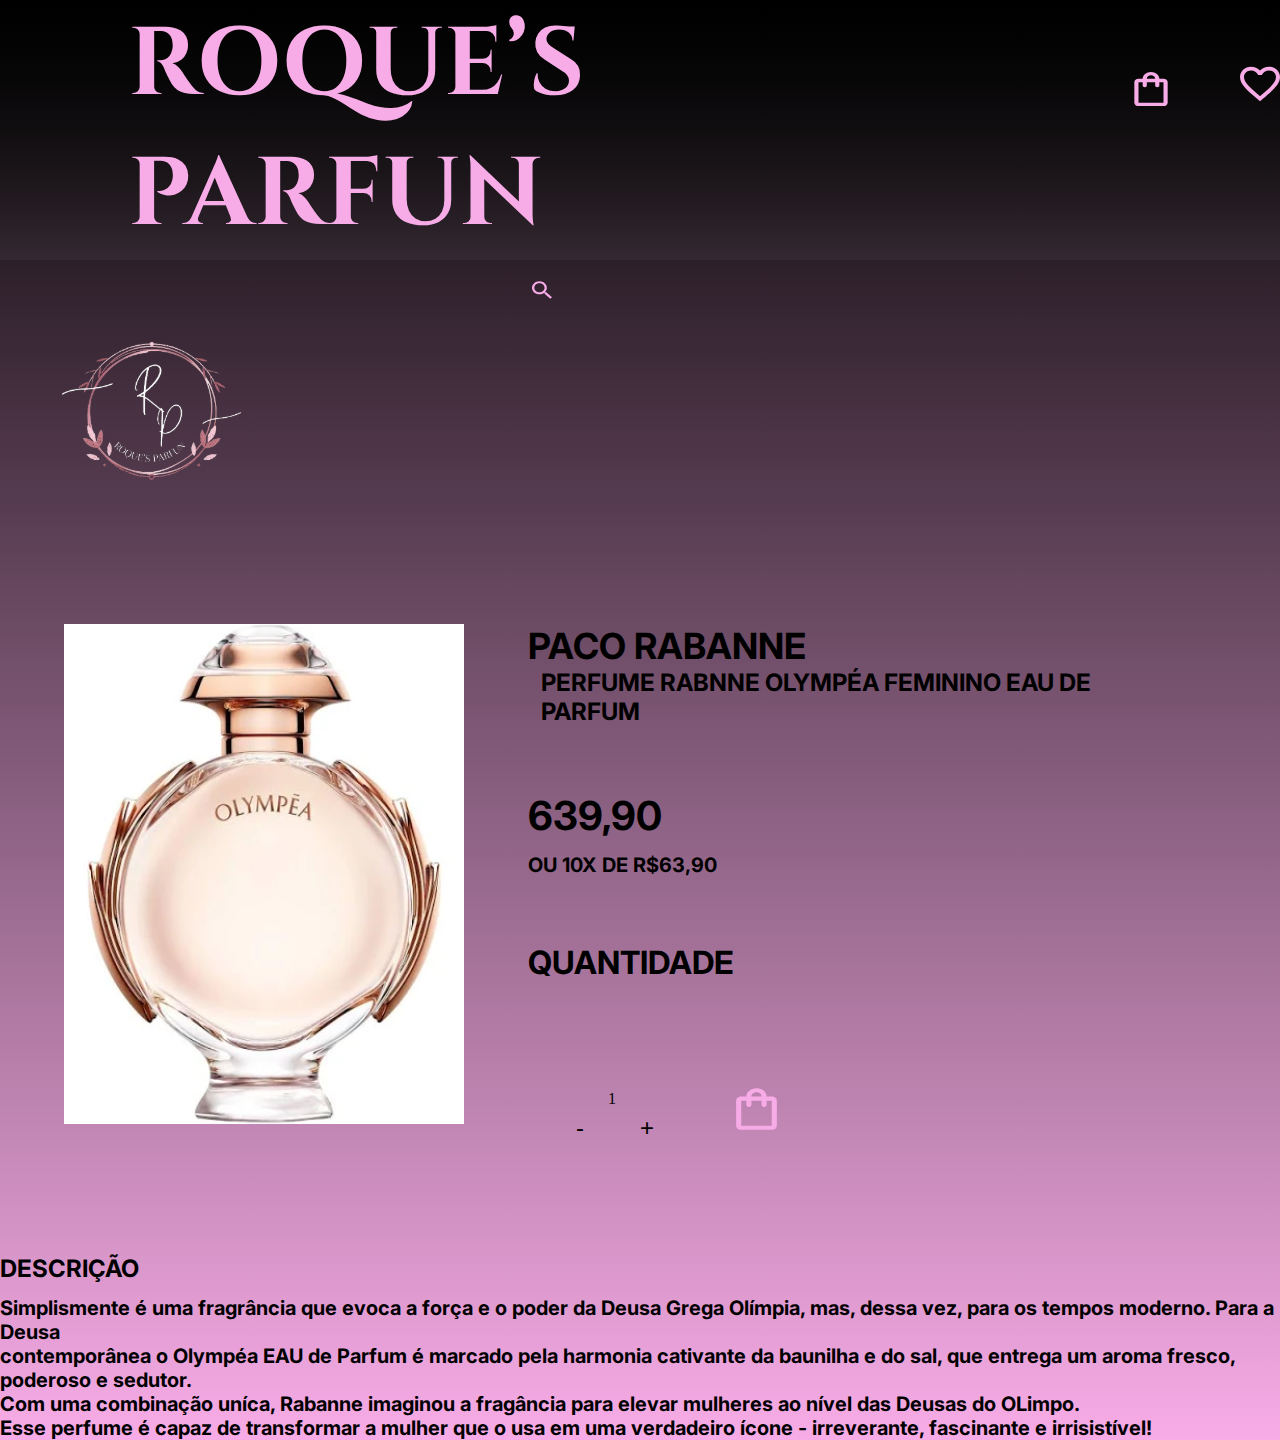
<file: saitt.html>
<!DOCTYPE html>
<html lang="pt-br">
<head>
    <meta charset="UTF-8">
    <meta name="viewport" content="width=device-width, initial-scale=1.0">
    <title>ROQUE’S PARFUN</title>
    <style> 
@import url('https://fonts.googleapis.com/css2?family=Cinzel:wght@400..900&display=swap');
@import url('https://fonts.googleapis.com/css2?family=Inter:wght@100..900&display=swap');
@import url('https://fonts.googleapis.com/css2?family=Poppins:wght@200;300;400;500;600;700&display=swap');
@import url('https://fonts.googleapis.com/css2?family=Poppins:ital,wght@0,100;0,200;0,300;0,400;0,500;0,600;0,700;0,800;0,900;1,100;1,200;1,300;1,400;1,500;1,600;1,700;1,800;1,900&display=swap');
@import url('https://fonts.googleapis.com/css2?family=Cinzel:wght@400..900&family=Inter:wght@100..900&display=swap');

    :root{
        --rosa: #F8ACE7;
        --preto: #000000c4 ;
        --cor-de-fundo:var(--preto)
    }
    
    *{
        margin: 0;
        padding: 0;
    }
    
    .loja{
        background-image: linear-gradient(black,#f8ace7);
    }
    .roque{
        font-size: 96px;
        color: var(--rosa);
    font-family: "Cinzel", serif;
      font-optical-sizing: auto;
      font-weight: weight;
      font-style: normal;
      padding-left: 10%;
    }
    .comeso{
        display: flex;
        background-image: linear-gradient(black,#66666623);
    }
    .sacola{
        width: 50px;
        height: 50px;
        padding-left: 9%;
        padding-top: 5%;
    }
    .corasao{
        width: 40px;
        height: 40px;
        padding-left: 5%;
        padding-top: 5%;
    }
    .search-box{
    position: absolute;
    left: 40%;
    background:none;
    height: 40px;
    padding: 10px;
    border-radius: 40px;
    display: flex;
    justify-content: space-between;
    align-items: center;
}
.search-txt{
    border: 20px;
border: var(--rosa);
background: none;
outline: #F8ACE7;
color: #f0f5fb;
font-size: 16px;
line-height: 20px;
width: 0;
transition: .5s;
font-family: "Poppins", sans-serif;
}
.search-btn{
    height: 40px;
    width: 40px;
    border-radius: 50%;
    background:none;
    display: flex;
    justify-content: center;
    align-items: center;
    transition: .5s;
}
.search-box:hover > .search-txt{
    width: 240px;
    padding: 0 6px;
    background: none;
}
::-webkit-input-placeholder{
    color: var(--rosa);
}
.tudo{
    display: flex;
}
.parametro{
    background-color: var(--fundo-texto);
    border: 2px solid var(--branco);
    margin-top: 32px;
    padding: 24px;
}
.parametro-coluna__senha{
    display: flex;
    flex-direction: column;
    justify-content: center;
}
.parametro-senha{
    width: 50%;
    margin: 0 auto;
}

.parametro-senha-botoes{
    display: flex;
    justify-content: center;
}

.parametro-senha__botao{
    background-color: var(--fundo-texto);
    color: var(--branco);
    border: 2px solid var(--branco);
    padding: 24px;
    font-size: 24px;
    cursor: pointer;
}
.u{

    justify-content: space-around;
    text-align: center;
}
.o{
    display: flex;
}
.p{
    padding-left: 5%;
    padding-top: 5%;
}
.text1{
font-size: 36px;
font-family:"Inter", sans-serif ;
}
.text2{
    padding-left: 2%;
    font-size: 24px;
    font-family: "Inter", sans-serif;
}
.text3{
    font-size: 40px;
    font-family: "inter", sans-serif;
    padding-top: 10%;
}
.text4{
    font-size: 20px;
    font-family: "inter", sans-serif;
    padding-top: 2%;
}
.text5{
    padding-top: 10%;
    font-size: 32px;
    font-family: "Inter", sans-serif;
}
.text6{
    padding-top: 5%;
    font-size: 24px;
    font-family: "Inter", sans-serif;
}
.text7{
    padding-top: 1%;
    font-size: 20px;
    font-family: "Inter", sans-serif;
}
button{
    background-color: var(--fundo-texto);
    color: var(--branco);
    border: 2px solid var(--branco);
    padding: 24px;
    font-size: 24px;
    cursor: pointer;
}
.b{
    display: flex;
    padding-top: 8%;
}
    </style>
</head>
<body>
    <section class="loja">
    <header class="cabesa">
<div class="comeso">
                <h1 class="roque">ROQUE’S PARFUN</h1>
                <img src="Sacola.svg" alt="carrinho" class="sacola">
                <img src="Favoritos.svg" alt="compra" class="corasao">
</div>
<div class="tudo">
    <img src="logo.svg" alt="logo">
    <div class="search-box">
        <a href="#" class="search-btn"><img src="lupa.svg" alt="lupa" height="20" width="20" class="lupa"></a>
        <input type="text" placeholder="pesquisa..." class="search-txt"> 
    </div>
</div>
         <section class="o">
    <div class="p">
<img src="o.svg" alt="imagem-do-olypeam-perfume" class="u">
    </div>
        <div class="p">
<h1 class="text1">PACO RABANNE</h1>
<h2 class="text2">PERFUME RABNNE OLYMPÉA FEMININO EAU DE PARFUM</h2>
<h1 class="text3">639,90</h1>
<h2 class="text4">OU 10X DE R$63,90</h2>
<h1 class="text5">QUANTIDADE</h1>
                             <div class="b">
<div class="parametro">
            <div class="parametro-senha-botoes">
                <button class="parametro-senha__botao">-</button>
                <p class="parametro-senha__texto">1</p>
                <button class="parametro-senha__botao">+</button>
            </div>
</div> 
        <button type="button"> <img src="Sacola.svg" alt="adicionar a comopra"></button>
                             </div>
        </div>
         </section>
         <h1 class="text6">DESCRIÇÃO</h1>
         <h2 class="text7">Simplismente é uma fragrância que evoca a força e o poder da Deusa Grega Olímpia, mas, dessa vez, para os tempos moderno. Para a Deusa <br>
            contemporânea o Olympéa EAU de Parfum é marcado pela harmonia cativante da baunilha e do sal, que entrega um aroma fresco, poderoso e sedutor. <br>
            Com uma combinação uníca, Rabanne imaginou a fragância para elevar mulheres ao nível das Deusas do OLimpo. <br>
            Esse perfume é capaz de transformar a mulher que o usa em uma verdadeiro ícone - irreverante, fascinante e irrisistível! </h2>
</section> 
</body>
<script src="js.js"></script>
</html>
</file>
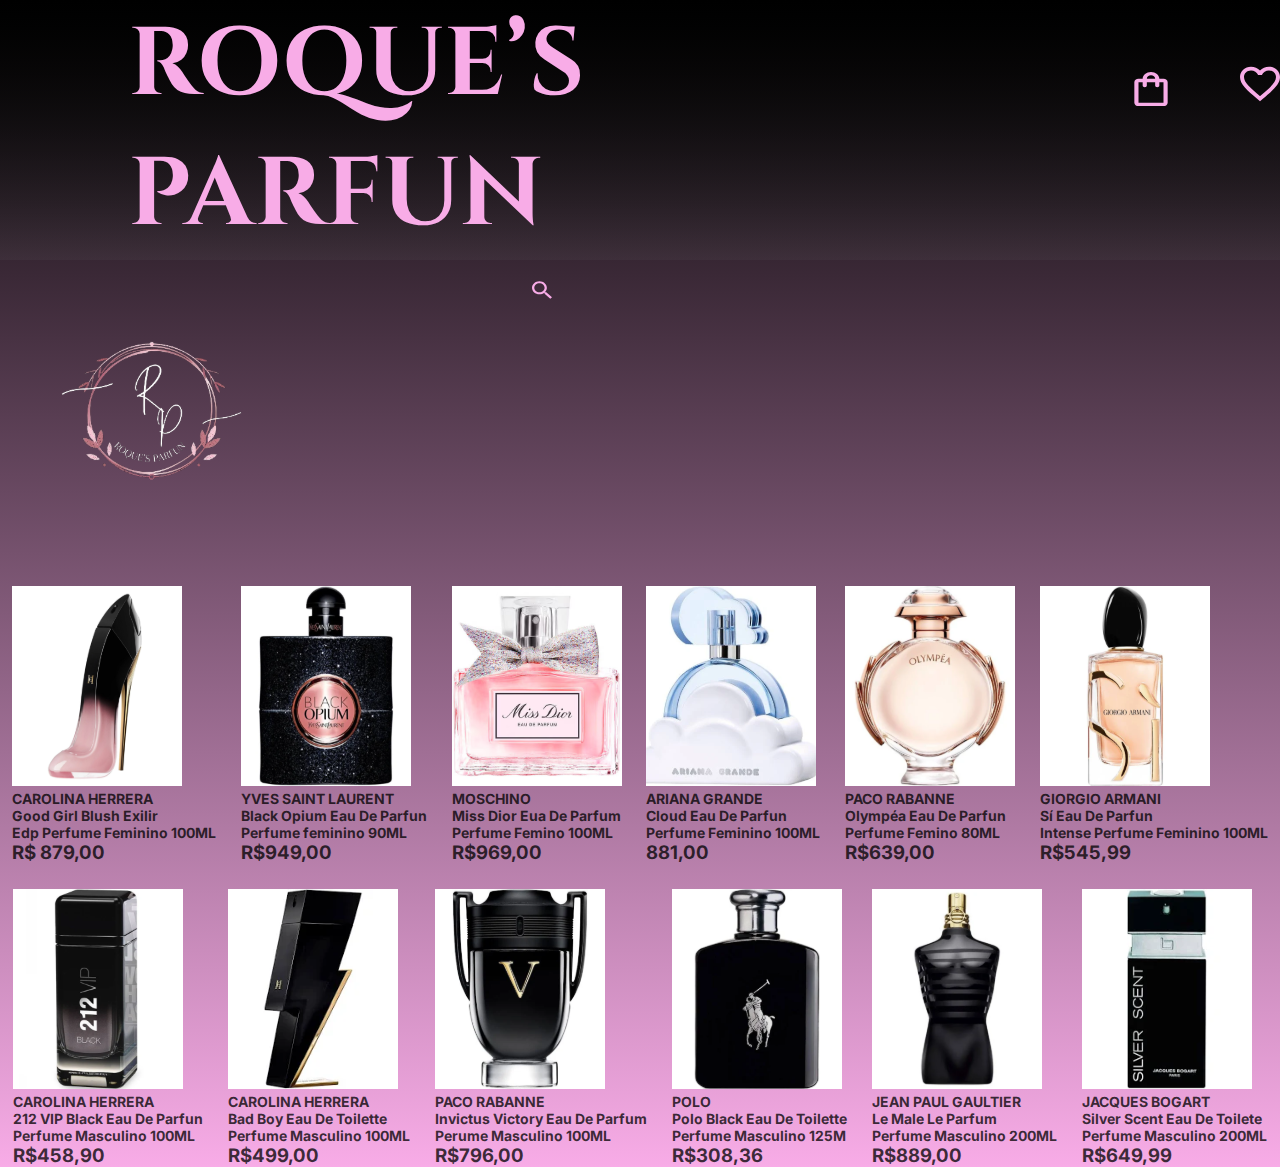
<file: site.html>
<!DOCTYPE html>
<html lang="pt-br">
<head>
    <meta charset="UTF-8">
    <meta name="viewport" content="width=device-width, initial-scale=1.0">
    <title>ROQUE’S PARFUN</title>
    <link rel="stylesheet" href="style.css">
</head>
<body>
    <section class="loja">
    <header class="cabesa">
        <div class="comeso">
            <h1 class="roque">ROQUE’S PARFUN</h1>
            <img src="Sacola.svg" alt="carrinho" class="sacola">
            <img src="Favoritos.svg" alt="compra" class="corasao">
        </div>
    </header>
        <div class="tudo">
            <img src="logo.svg" alt="logo">
            <div class="search-box">
                <a href="#" class="search-btn"><img src="lupa.svg" alt="lupa" height="20" width="20" class="lupa"></a>
                <input type="text" placeholder="pesquisa..." class="search-txt"> 
            </div>
        </div>
 <div class="li">
            <div class="u">
                <img src="sapato.svg" alt="imagem-do-goodgirl-perfume" class="sapato" onmouseover="this.src='sa.svg'" onmouseout="this.src='sapato.svg'" >
                <a href="sait.html" class="k"><h1 class="texto-1">CAROLINA HERRERA </h1></a>
                <a href="sait.html" class="k"><h2 class="texto-2">Good Girl Blush Exilir <br>Edp
                    Perfume Feminino  100ML</h2></a>
               <a href="sait.html" class="k"> <h3 class="texto-3">R$ 879,00</h3></a>
            </div>
            <div class="u">
                <img src="black.svg" alt="imagem-do-black-perfume" class="black" onmouseover="this.src='bla.svg'" onmouseout="this.src='black.svg'">
                <a href="#" class="k"><h1 class="texto-1">YVES SAINT LAURENT</h1></a>
                <a href="#" class="k"><h2 class="texto-2">Black Opium Eau De Parfun <br>
                    Perfume feminino 90ML</h2></a>
                  <a href="#" class="k"> <h3 class="texto-3">R$949,00</h3></a> 
            </div>
            <div class="u">
                <img src="Dior.svg" alt="imagem-da-dior-perfume" class="urso" onmouseover="this.src='di.svg'" onmouseout="this.src='Dior.svg'">
               <a href="#" class="k"> <h1 class="texto-1">MOSCHINO</h1></a>
                <a href="#" class="k"><h2 class="texto-2">Miss Dior Eua De Parfum <br>
                    Perfume Femino 100ML</h2></a>
                    <a href="#" class="k"><h3 class="texto-3">R$969,00</h3></a>
            </div>
            <div class="u">
                <img src="nuvem.svg" alt="imagem-do-cloud-perfume" class="nuvem" onmouseover="this.src='nu.svg'" onmouseout="this.src='nuvem.svg'">
                <a href="#" class="k"><h1 class="texto-1">ARIANA GRANDE</h1></a>
                <a href="#" class="k"><h2 class="texto-2">Cloud Eau De Parfun <br>
                    Perfume Feminino 100ML</h2></a>
                    <a href="#" class="k"><h3 class="texto-3">881,00</h3></a>
            </div>
            <div class="u">
                <img src="olympea.svg" alt="imagem-do-olympea-perfume" class="olympea" onmouseover="this.src='oly.svg'" onmouseout="this.src='olympea.svg'">
                <a href="#" class="k"><h1 class="texto-1">PACO RABANNE</h1></a>
                <a href="#" class="k"><h2 class="texto-2">Olympéa Eau De Parfun <br>
                    Perfume Femino 80ML</h2></a>
                    <a href="#" class="k"><h3 class="texto-3">R$639,00</h3></a>
            </div>
            <div class="u">
                <img src="giord.svg" alt="imagem-do-giorgio-perfume" class="giord" onmouseover="this.src='gio.svg'" onmouseout="this.src='giord.svg'">
                <a href="#" class="k"><h1 class="texto-1">GIORGIO ARMANI</h1></a>
                <a href="#" class="k"><h2 class="texto-2">Sí Eau De Parfun <br>Intense
                    Perfume Feminino 100ML</h2></a>
                 <a href="#" class="k"><h3 class="texto-3">R$545,99 </h3></a>   
            </div>
    </div>
<div class="li">
            <div class="u">
                <img src="212.svg" alt="imagem-do-212-perfume" class="two-one-two" onmouseover="this.src='21.svg'" onmouseout="this.src='212.svg'">
                <a href="#" class="k"><h1 class="texto-1">CAROLINA HERRERA</h1></a>
                <a href="#" class="k"><h2 class="texto-2">212 VIP Black Eau De Parfun <br>
                    Perfume Masculino 100ML</h2></a>
                    <a href="#" class="k"><h3 class="texto-3">R$458,90</h3></a>
            </div>
            <div class="u">
                <img src="raio.svg" alt="imagem-do-badboy-perfume" class="raio" onmouseover="this.src='ra.svg'" onmouseout="this.src='raio.svg'">
                <a href="#" class="k"><h1 class="texto-1">CAROLINA HERRERA</h1></a>
                <a href="#" class="k"><h2 class="texto-2">Bad Boy Eau De Toilette <br>
                    Perfume Masculino 100ML</h2></a>
                    <a href="#" class="k"><h3 class="texto-3">R$499,00</h3></a>
            </div>
            <div class="u">
                <img src="invictus.svg" alt="imagem-do-invictus-perfume" class="invictus" onmouseover="this.src='invi.svg'" onmouseout="this.src='invictus.svg'">
                <a href="#" class="k"><h1 class="texto-1">PACO RABANNE</h1></a>
                <a href="#" class="k"><h2 class="texto-2">Invictus Victory Eau De Parfum <br>
                    Perume Masculino 100ML</h2></a>
                    <a href="#" class="k"><h3 class="texto-3">R$796,00</h3></a>
            </div>
            <div class="u">
                <img src="polo.svg" alt="imagem-do-polo-perfume" class="polo" onmouseover="this.src='po.svg'" onmouseout="this.src='polo.svg'">
                <a href="#" class="k"><h1 class="texto-1">POLO</h1></a>
                <a href="#" class="k"><h2 class="texto-2">Polo Black Eau De Toilette <br>
                    Perfume Masculino 125M</h2></a>
                <a href="#" class="k"><h3 class="texto-3">R$308,36</h3></a>
            </div>
            <div class="u">
                <img src="male.svg" alt="imagem-do-male-perfume" class="male" onmouseover="this.src='ma.svg'" onmouseout="this.src='male.svg'">
                <a href="#" class="k"><h1 class="texto-1">JEAN PAUL GAULTIER</h1></a>
                <a href="#" class="k"><h2 class="texto-2">Le Male Le Parfum <br>
                    Perfume Masculino 200ML</h2></a>
                <a href="#" class="k"><h3 class="texto-3">R$889,00</h3></a>    
            </div>
            <div class="u">
                <img src="siver.svg" alt="imagem-do-silver-perfume" class="siver" onmouseover="this.src='si.svg'" onmouseout="this.src='siver.svg'">
                <a href="#" class="k"><h1 class="texto-1">JACQUES BOGART</h1></a>
                <a href="#" class="k"><h2 class="texto-2">Silver Scent Eau De Toilete <br>
                    Perfume Masculino 200ML</h2></a>
                <a href="#" class="k"><h3 class="texto-3">R$649,99</h3></a>    
            </div>
     </div>
        
</sectio>
</body>
</html>
</file>
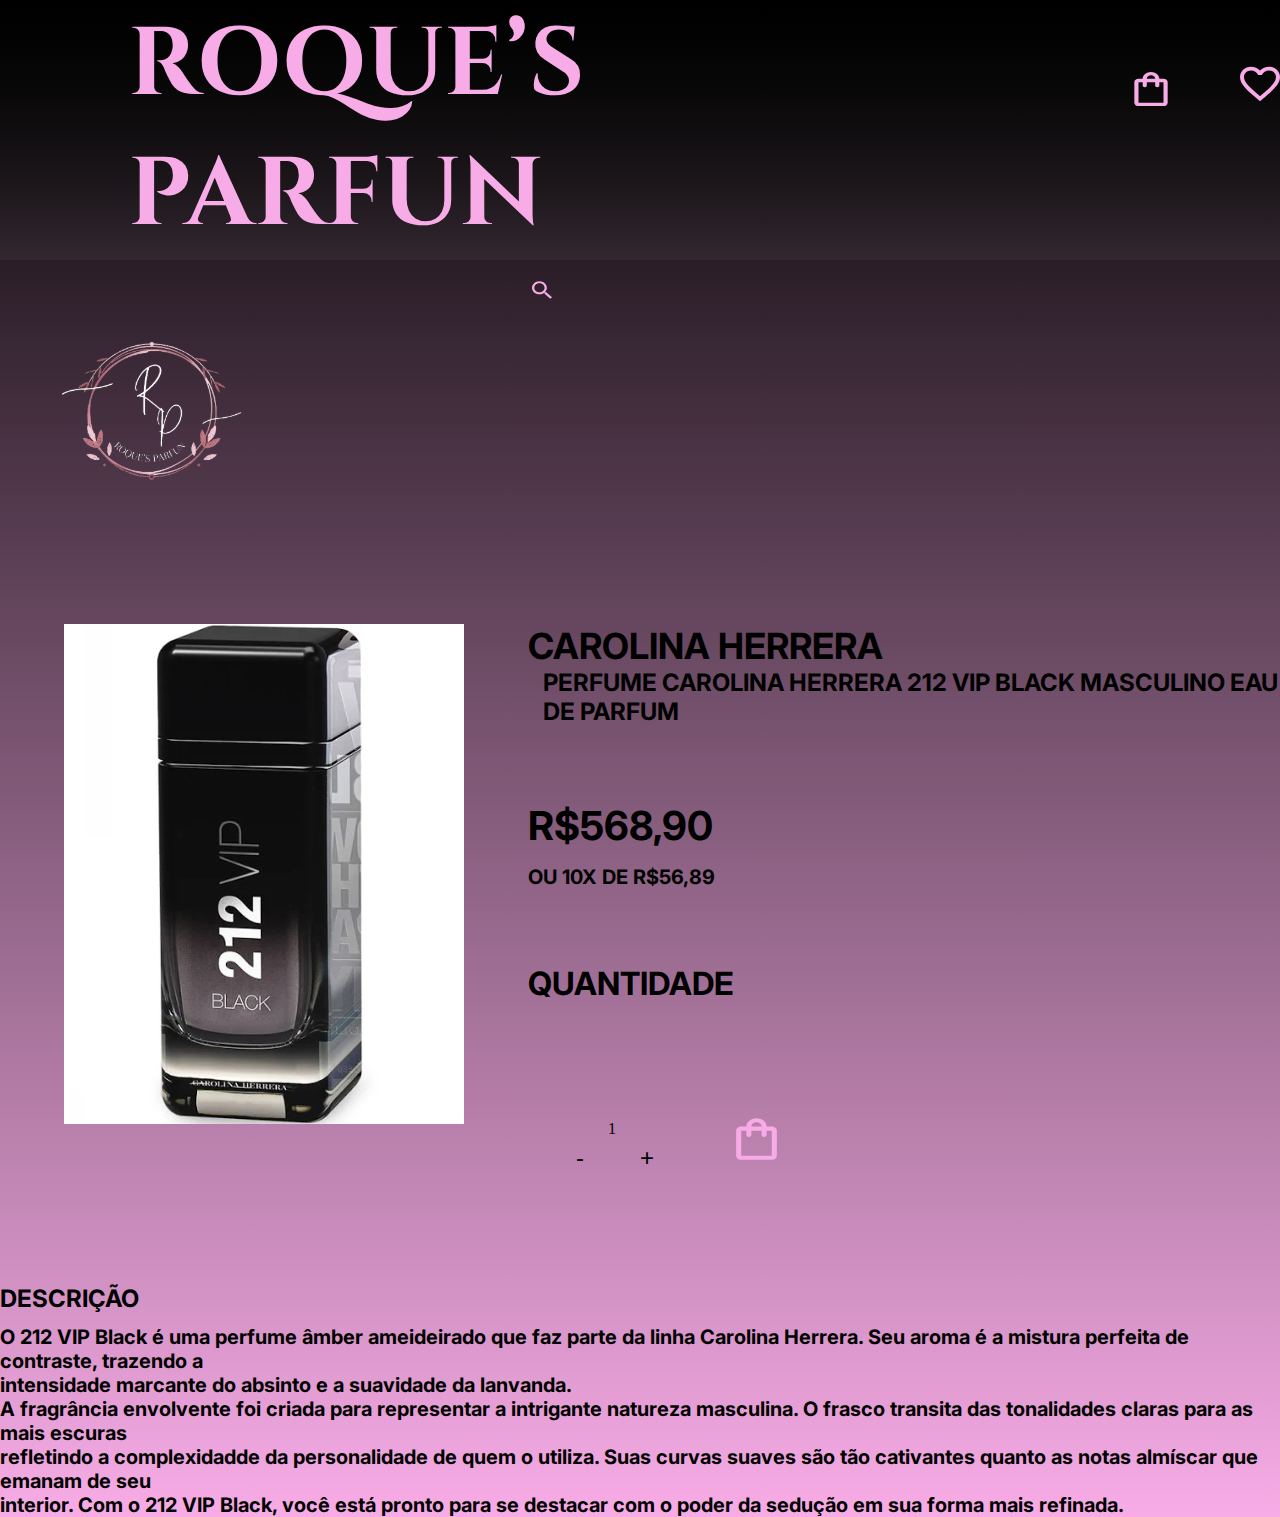
<file: ss.html>
<!DOCTYPE html>
<html lang="pt-br">
<head>
    <meta charset="UTF-8">
    <meta name="viewport" content="width=device-width, initial-scale=1.0">
    <title>ROQUE’S PARFUN</title>
    <style> 
@import url('https://fonts.googleapis.com/css2?family=Cinzel:wght@400..900&display=swap');
@import url('https://fonts.googleapis.com/css2?family=Inter:wght@100..900&display=swap');
@import url('https://fonts.googleapis.com/css2?family=Poppins:wght@200;300;400;500;600;700&display=swap');
@import url('https://fonts.googleapis.com/css2?family=Poppins:ital,wght@0,100;0,200;0,300;0,400;0,500;0,600;0,700;0,800;0,900;1,100;1,200;1,300;1,400;1,500;1,600;1,700;1,800;1,900&display=swap');
@import url('https://fonts.googleapis.com/css2?family=Cinzel:wght@400..900&family=Inter:wght@100..900&display=swap');

    :root{
        --rosa: #F8ACE7;
        --preto: #000000c4 ;
        --cor-de-fundo:var(--preto)
    }
    
    *{
        margin: 0;
        padding: 0;
    }
    
    .loja{
        background-image: linear-gradient(black,#f8ace7);
    }
    .roque{
        font-size: 96px;
        color: var(--rosa);
    font-family: "Cinzel", serif;
      font-optical-sizing: auto;
      font-weight: weight;
      font-style: normal;
      padding-left: 10%;
    }
    .comeso{
        display: flex;
        background-image: linear-gradient(black,#66666623);
    }
    .sacola{
        width: 50px;
        height: 50px;
        padding-left: 9%;
        padding-top: 5%;
    }
    .corasao{
        width: 40px;
        height: 40px;
        padding-left: 5%;
        padding-top: 5%;
    }
    .search-box{
    position: absolute;
    left: 40%;
    background:none;
    height: 40px;
    padding: 10px;
    border-radius: 40px;
    display: flex;
    justify-content: space-between;
    align-items: center;
}
.search-txt{
    border: 20px;
border: var(--rosa);
background: none;
outline: #F8ACE7;
color: #f0f5fb;
font-size: 16px;
line-height: 20px;
width: 0;
transition: .5s;
font-family: "Poppins", sans-serif;
}
.search-btn{
    height: 40px;
    width: 40px;
    border-radius: 50%;
    background:none;
    display: flex;
    justify-content: center;
    align-items: center;
    transition: .5s;
}
.search-box:hover > .search-txt{
    width: 240px;
    padding: 0 6px;
    background: none;
}
::-webkit-input-placeholder{
    color: var(--rosa);
}
.tudo{
    display: flex;
}
.parametro{
    background-color: var(--fundo-texto);
    border: 2px solid var(--branco);
    margin-top: 32px;
    padding: 24px;
}
.parametro-coluna__senha{
    display: flex;
    flex-direction: column;
    justify-content: center;
}
.parametro-senha{
    width: 50%;
    margin: 0 auto;
}

.parametro-senha-botoes{
    display: flex;
    justify-content: center;
}

.parametro-senha__botao{
    background-color: var(--fundo-texto);
    color: var(--branco);
    border: 2px solid var(--branco);
    padding: 24px;
    font-size: 24px;
    cursor: pointer;
}
.u{

    justify-content: space-around;
    text-align: center;
}
.o{
    display: flex;
}
.p{
    padding-left: 5%;
    padding-top: 5%;
}
.text1{
font-size: 36px;
font-family:"Inter", sans-serif ;
}
.text2{
    padding-left: 2%;
    font-size: 24px;
    font-family: "Inter", sans-serif;
}
.text3{
    font-size: 40px;
    font-family: "inter", sans-serif;
    padding-top: 10%;
}
.text4{
    font-size: 20px;
    font-family: "inter", sans-serif;
    padding-top: 2%;
}
.text5{
    padding-top: 10%;
    font-size: 32px;
    font-family: "Inter", sans-serif;
}
.text6{
    padding-top: 5%;
    font-size: 24px;
    font-family: "Inter", sans-serif;
}
.text7{
    padding-top: 1%;
    font-size: 20px;
    font-family: "Inter", sans-serif;
}
button{
    background-color: var(--fundo-texto);
    color: var(--branco);
    border: 2px solid var(--branco);
    padding: 24px;
    font-size: 24px;
    cursor: pointer;
}
.b{
    display: flex;
    padding-top: 8%;
}
    </style>
</head>
<body>
    <section class="loja">
    <header class="cabesa">
<div class="comeso">
                <h1 class="roque">ROQUE’S PARFUN</h1>
                <img src="Sacola.svg" alt="carrinho" class="sacola">
                <img src="Favoritos.svg" alt="compra" class="corasao">
</div>
<div class="tudo">
    <img src="logo.svg" alt="logo">
    <div class="search-box">
        <a href="#" class="search-btn"><img src="lupa.svg" alt="lupa" height="20" width="20" class="lupa"></a>
        <input type="text" placeholder="pesquisa..." class="search-txt"> 
    </div>
</div>
         <section class="o">
    <div class="p">
<img src="2.svg" alt="imagem-do-212-perfume" class="u">
    </div>
        <div class="p">
<h1 class="text1">CAROLINA HERRERA</h1>
<h2 class="text2">PERFUME CAROLINA HERRERA 212 VIP BLACK MASCULINO
    EAU DE PARFUM</h2>
<h1 class="text3">R$568,90</h1>
<h2 class="text4">OU 10X DE R$56,89</h2>
<h1 class="text5">QUANTIDADE</h1>
                             <div class="b">
<div class="parametro">
            <div class="parametro-senha-botoes">
                <button class="parametro-senha__botao">-</button>
                <p class="parametro-senha__texto">1</p>
                <button class="parametro-senha__botao">+</button>
            </div>
</div> 
        <button type="button"> <img src="Sacola.svg" alt="adicionar a comopra"></button>
                             </div>
        </div>
         </section>
         <h1 class="text6">DESCRIÇÃO</h1>
         <h2 class="text7">O 212 VIP Black é uma perfume âmber ameideirado que faz parte da linha Carolina Herrera. Seu aroma é a mistura perfeita de contraste, trazendo a <br>
            intensidade marcante do absinto e a suavidade da lanvanda. <br>
            A fragrância envolvente foi criada para representar a intrigante natureza masculina. O frasco transita das tonalidades claras para as mais escuras <br>
            refletindo a complexidadde da personalidade de quem o utiliza. Suas curvas suaves são tão cativantes quanto as notas almíscar que emanam de seu <br>
            interior. Com o 212 VIP Black, você está pronto para se destacar com o poder da sedução em sua forma mais refinada.</h2>
</section> 
</body>
<script src="js.js"></script>
</html>
</file>
<file: style.css>
@import url('https://fonts.googleapis.com/css2?family=Cinzel:wght@400..900&display=swap');
@import url('https://fonts.googleapis.com/css2?family=Inter:wght@100..900&display=swap');
@import url('https://fonts.googleapis.com/css2?family=Poppins:wght@200;300;400;500;600;700&display=swap');
@import url('https://fonts.googleapis.com/css2?family=Poppins:ital,wght@0,100;0,200;0,300;0,400;0,500;0,600;0,700;0,800;0,900;1,100;1,200;1,300;1,400;1,500;1,600;1,700;1,800;1,900&display=swap');
@import url('https://fonts.googleapis.com/css2?family=Cinzel:wght@400..900&family=Inter:wght@100..900&display=swap');
:root{
    --rosa: #F8ACE7;
    --preto: #000000c4 ;
}

*{
    margin: 0;
    padding: 0;
}

.loja{
    background-image: linear-gradient(black,#f8ace7);
}
.roque{
    font-size: 96px;
    color: var(--rosa);
font-family: "Cinzel", serif;
  font-optical-sizing: auto;
  font-weight: weight;
  font-style: normal;
  padding-left: 10%;
}
.comeso{
    display: flex;
    background-image: linear-gradient(black,#66666623);
}
.sacola{
    width: 50px;
    height: 50px;
    padding-left: 9%;
    padding-top: 5%;
}
.corasao{
    width: 40px;
    height: 40px;
    padding-left: 5%;
    padding-top: 5%;
}
.search-box{
    position: absolute;
    left: 40%;
    background:none;
    height: 40px;
    padding: 10px;
    border-radius: 40px;
    display: flex;
    justify-content: space-between;
    align-items: center;
}
.search-txt{
    border: 20px;
border: var(--rosa);
background: none;
outline: #F8ACE7;
color: #f0f5fb;
font-size: 16px;
line-height: 20px;
width: 0;
transition: .5s;
font-family: "Poppins", sans-serif;
}
.search-btn{
    height: 40px;
    width: 40px;
    border-radius: 50%;
    background:none;
    display: flex;
    justify-content: center;
    align-items: center;
    transition: .5s;
}
.search-box:hover > .search-txt{
    width: 240px;
    padding: 0 6px;
    background: none;
}
::-webkit-input-placeholder{
    color: var(--rosa);
}
.tudo{
    display: flex;
}
.k{
    text-decoration: none;
    color:var(--preto);
}
.texto-1{
    font-size: 14px;
    font-family: "Inter", sans-serif;
}
.texto-2{
    font-size: 14px;
    font-family: "Inter", sans-serif;
}
.texto-3{
    font-family: "Inter", sans-serif;
}
.li{ 
    display: flex;
justify-content: space-around;
}
.u{
    padding-top: 2%;
}
</file>
